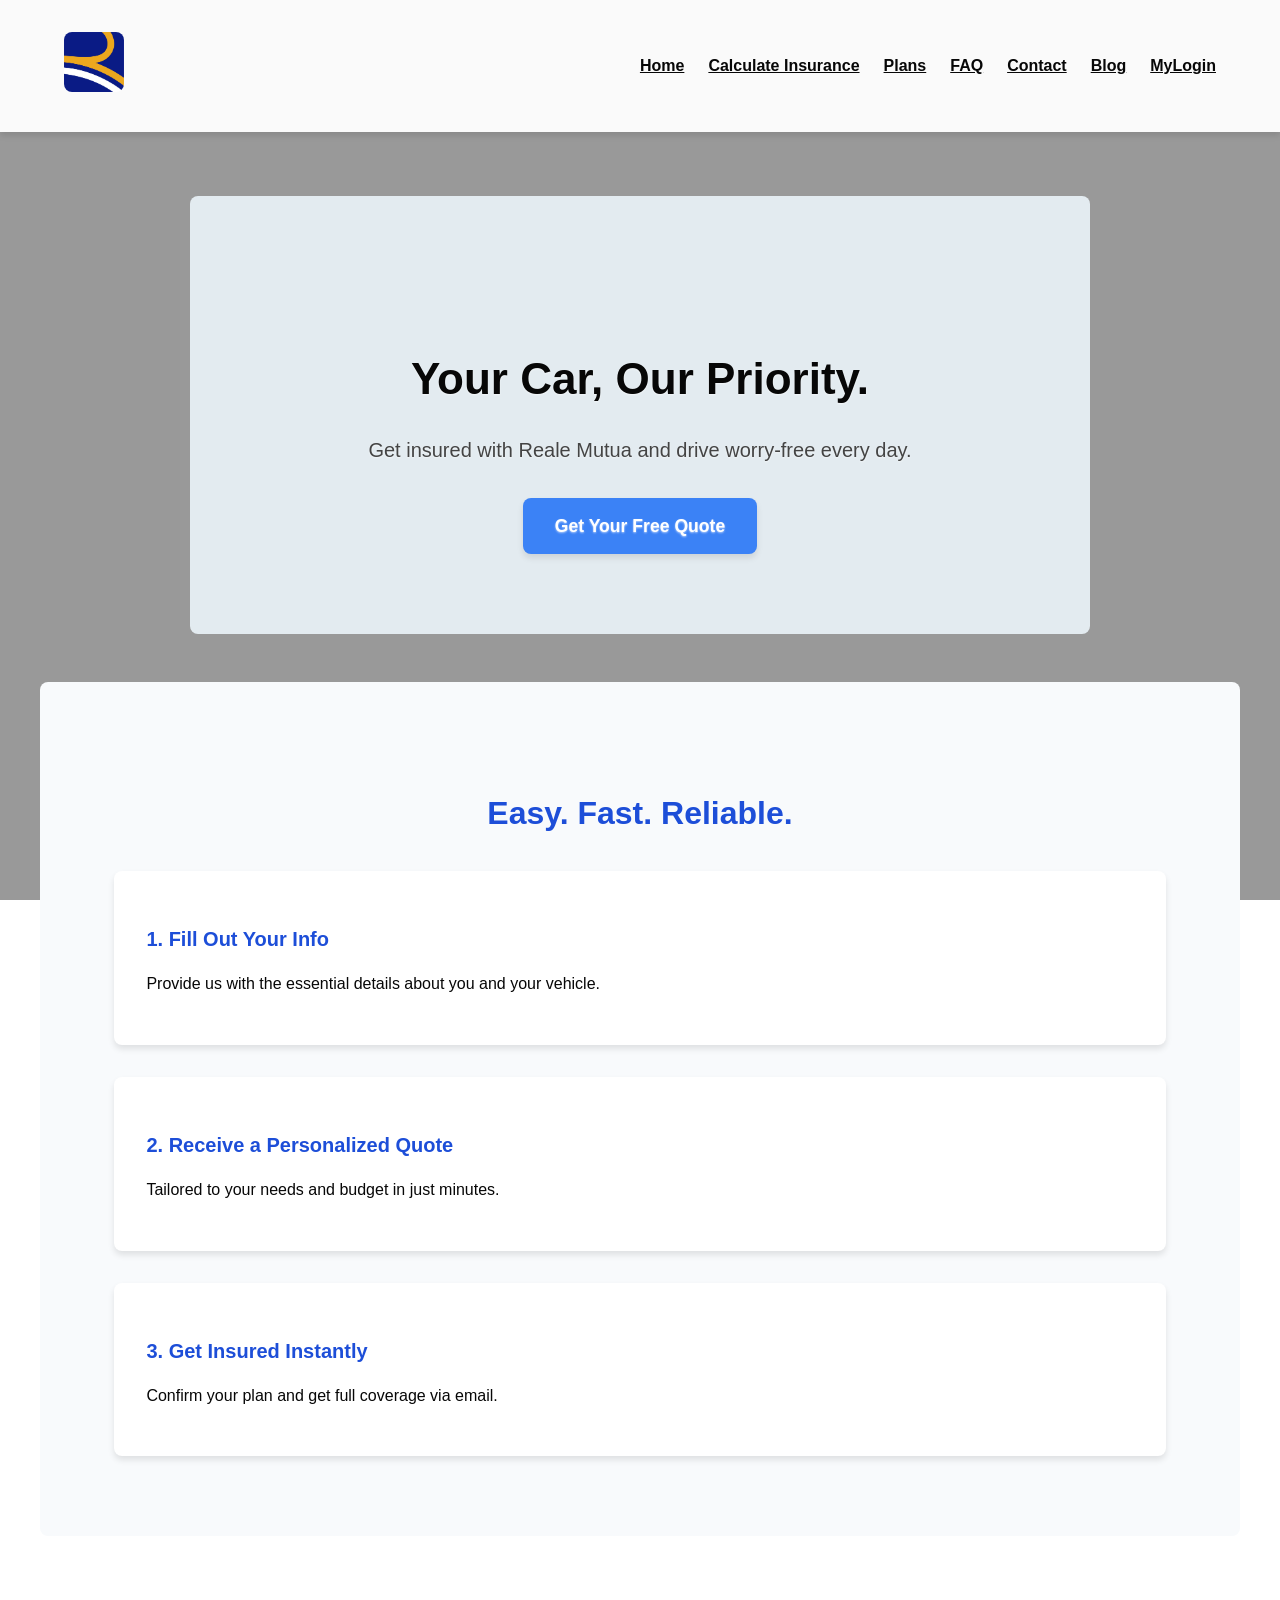
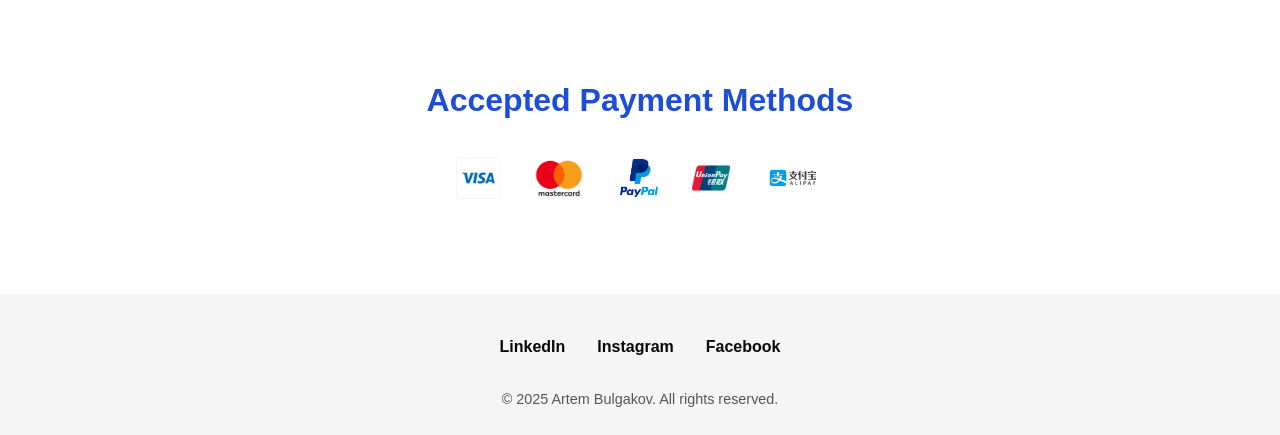
<file: index.html>
<!DOCTYPE html>
<html lang="en">
  <head>
    <meta charset="UTF-8" />
    <meta name="viewport" content="width=device-width, initial-scale=1.0" />
    <meta http-equiv="X-UA-Compatible" content="ie=edge" />
    <title>Reale Mutua - Your Automobile is Safe</title>

    <!-- Normalize CSS -->
    <link
      href="https://cdn.jsdelivr.net/npm/modern-normalize@3.0.1/modern-normalize.min.css"
      rel="stylesheet"
    />
    <link rel="stylesheet" href="assets/css/style.css" />
    <link rel="icon" type="image/jpeg" href="assets/img/logo.jpg" />
  </head>

  <body>
    <video autoplay muted loop playsinline id="bg-video">
      <source src="assets/video/background_home.mp4" type="video/mp4" />
      Your browser does not support the video tag.
    </video>
    <div class="video-overlay"></div>

    <!-- Header -->
    <header class="site-header">
      <div class="container header-container">
        <a href="index.html" class="logo" title="Go to homepage">
          <img src="assets/img/logo.jpg" alt="Reale Mutua Logo" width="60" />
        </a>

        <!-- Hamburger button -->
        <button
          class="hamburger"
          aria-label="Toggle menu"
          aria-expanded="false"
          aria-controls="primary-navigation"
        >
          <span class="hamburger-bar"></span>
          <span class="hamburger-bar"></span>
          <span class="hamburger-bar"></span>
        </button>

        <nav
          role="navigation"
          aria-label="Main navigation"
          id="primary-navigation"
        >
          <ul class="nav-links">
            <li><a href="index.html">Home</a></li>
            <li><a href="pages/calcola.html">Calculate Insurance</a></li>
            <li><a href="pages/pricing.html">Plans</a></li>
            <li><a href="pages/faq.html">FAQ</a></li>
            <li><a href="pages/contact.html">Contact</a></li>
            <li><a href="pages/blog.html">Blog</a></li>

            <li class="dropdown">
              <a href="javascript:void(0)">MyLogin</a>
              <ul class="dropdown-menu">
                <li><a href="pages/login.html">Login</a></li>
                <li><a href="pages/registration.html">Registration</a></li>
              </ul>
            </li>
          </ul>
        </nav>
      </div>
    </header>

    <!-- Main -->
    <main>
      <!-- Hero Section -->
      <section class="hero">
        <div class="container">
          <h1>Your Car, Our Priority.</h1>
          <p>Get insured with Reale Mutua and drive worry-free every day.</p>
          <a class="cta-button" href="pages/calcola.html"
            >Get Your Free Quote</a
          >
        </div>
      </section>

      <!-- Steps Section -->
      <section class="steps">
        <div class="container">
          <h2>Easy. Fast. Reliable.</h2>
          <div class="steps-list">
            <div class="step">
              <h3>1. Fill Out Your Info</h3>
              <p>
                Provide us with the essential details about you and your
                vehicle.
              </p>
            </div>
            <div class="step">
              <h3>2. Receive a Personalized Quote</h3>
              <p>Tailored to your needs and budget in just minutes.</p>
            </div>
            <div class="step">
              <h3>3. Get Insured Instantly</h3>
              <p>Confirm your plan and get full coverage via email.</p>
            </div>
          </div>
        </div>
      </section>

      <!-- Payment Methods -->
      <section class="payment-methods">
        <div class="container">
          <h2>Accepted Payment Methods</h2>
          <div class="payment-icons">
            <img src="assets/img/visa.png" alt="Visa" />
            <img src="assets/img/mastercard.png" alt="Mastercard" />
            <img src="assets/img/paypal.png" alt="PayPal" />
            <img src="assets/img/unionpay.png" alt="UnionPay" />
            <img src="assets/img/alipay.png" alt="AliPay" />
          </div>
        </div>
      </section>
    </main>

    <!-- Footer -->
    <footer>
      <div class="container footer-top">
        <div class="social">
          <a
            href="https://www.linkedin.com/company/reale-mutua-assicurazioni/posts/?feedView=all"
            target="_blank"
            rel="noopener noreferrer"
            >LinkedIn</a
          >
          <a
            href="https://www.instagram.com/realemutuaofficial/"
            target="_blank"
            rel="noopener noreferrer"
            >Instagram</a
          >
          <a
            href="https://www.facebook.com/realemutuaofficial/?locale=it_IT"
            target="_blank"
            rel="noopener noreferrer"
            >Facebook</a
          >
        </div>
      </div>
      <div class="footer-bottom">
        <p>&copy; 2025 Artem Bulgakov. All rights reserved.</p>
      </div>
    </footer>
    <script>
  const hamburger = document.querySelector('.hamburger');
  const nav = document.querySelector('nav[role="navigation"]');

  hamburger.addEventListener('click', () => {
    const expanded = hamburger.getAttribute('aria-expanded') === 'true' || false;
    hamburger.setAttribute('aria-expanded', !expanded);
    nav.classList.toggle('open');
  });
</script>

  </body>
</html>
</file>
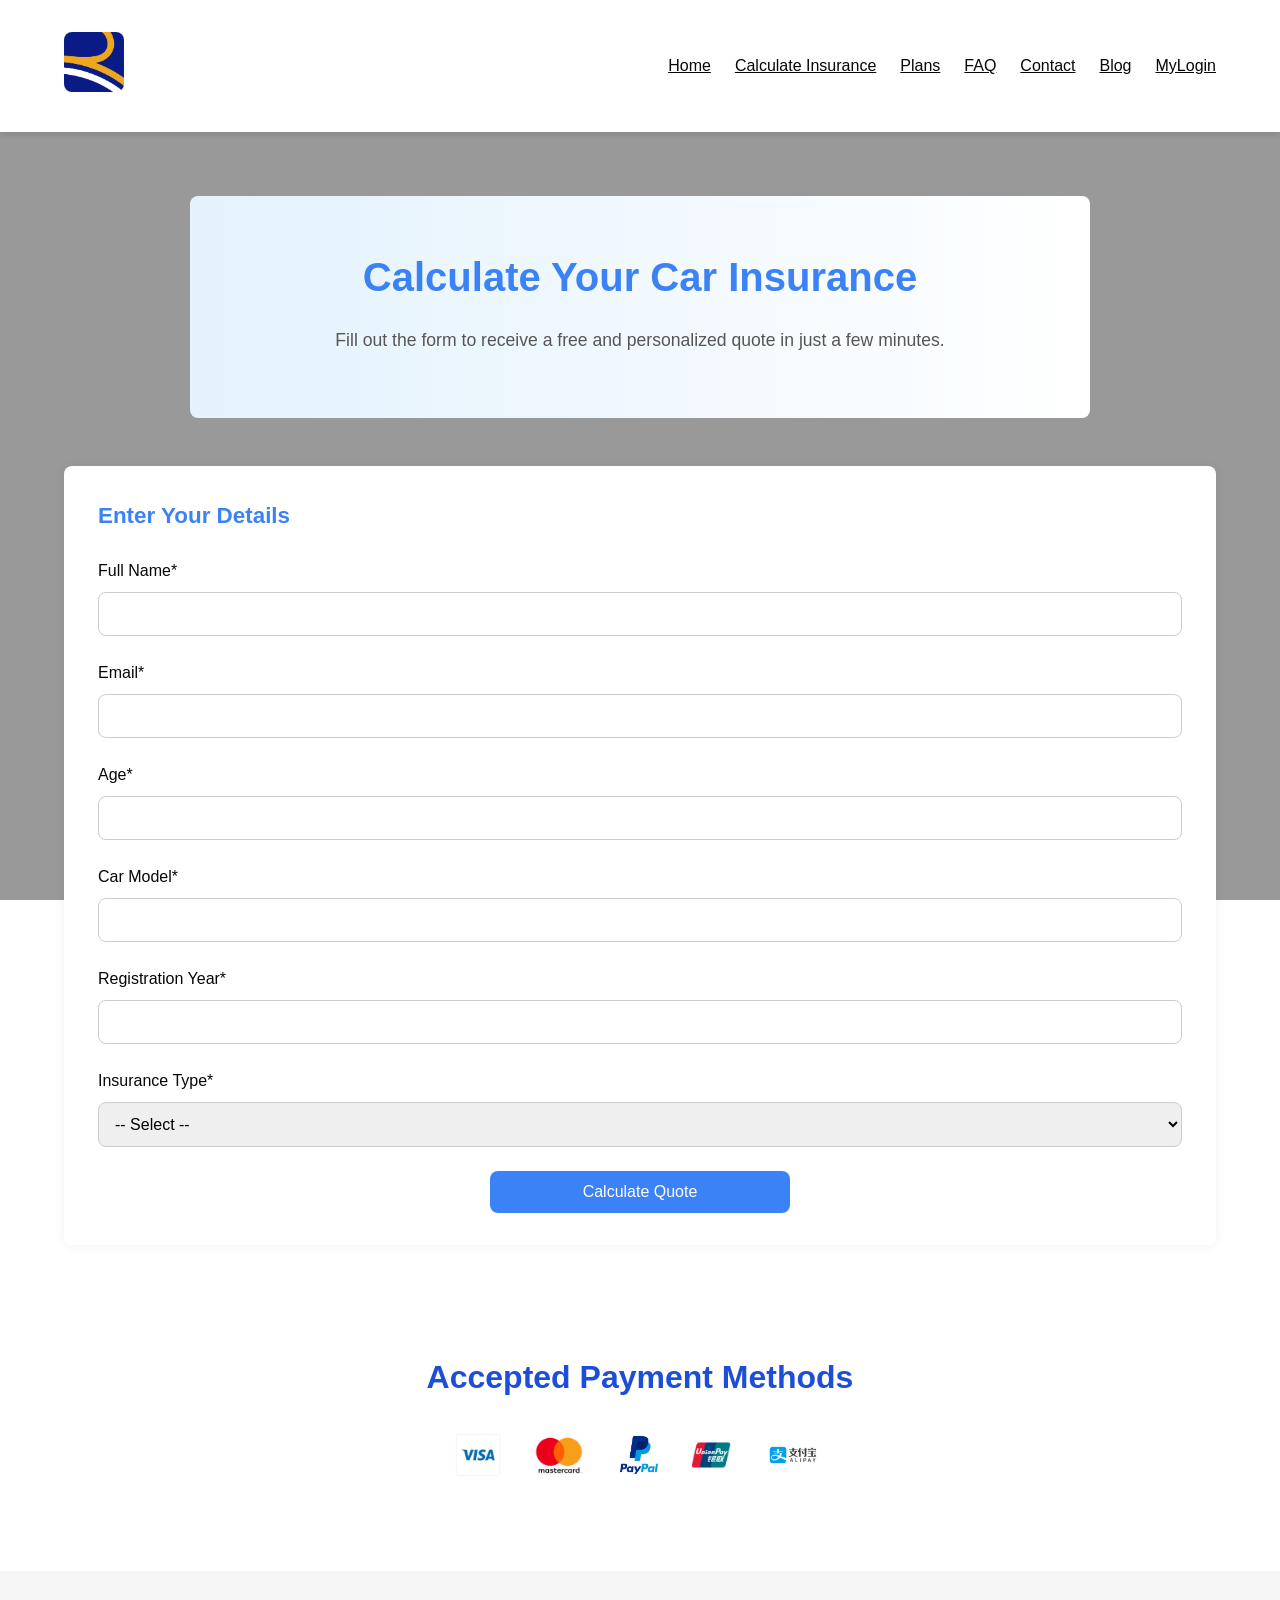
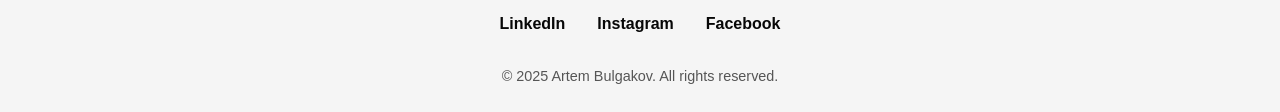
<file: pages/calcola.html>
<!DOCTYPE html>
<html lang="en">
  <head>
    <meta charset="UTF-8" />
    <meta name="viewport" content="width=device-width, initial-scale=1.0" />
    <title>Calculate Insurance - Reale Mutua</title>

    <link
      href="https://cdn.jsdelivr.net/npm/modern-normalize@3.0.1/modern-normalize.min.css"
      rel="stylesheet"
    />
    <link rel="stylesheet" href="../assets/css/style.css" />
    <link rel="stylesheet" href="../assets/css/calcola.css" />
    <link rel="icon" href="../assets/img/logo.jpg" />
  </head>

  <body>
    <video autoplay muted loop playsinline id="bg-video">
      <source src="../assets/video/background_home.mp4" type="video/mp4" />
      Your browser does not support the video tag.
    </video>
    <div class="video-overlay"></div>

<header class="site-header">
  <div class="container header-container">
    <a href="../index.html" class="logo" title="Go to homepage">
      <img src="../assets/img/logo.jpg" alt="Reale Mutua Logo" width="60" />
    </a>

    <!-- Hamburger button -->
    <button class="nav-toggle" aria-label="Toggle navigation menu" aria-expanded="false">
      <span class="hamburger"></span>
    </button>

    <nav>
      <ul class="nav-links">
        <li><a href="../index.html">Home</a></li>
        <li><a href="../pages/calcola.html">Calculate Insurance</a></li>
        <li><a href="../pages/pricing.html">Plans</a></li>
        <li><a href="../pages/faq.html">FAQ</a></li>
        <li><a href="../pages/contact.html">Contact</a></li>
        <li><a href="../pages/blog.html">Blog</a></li>
        <li class="dropdown">
          <a href="javascript:void(0)">MyLogin</a>
          <ul class="dropdown-menu">
            <li><a href="../pages/login.html">Login</a></li>
            <li><a href="../pages/registration.html">Registration</a></li>
          </ul>
        </li>
      </ul>
    </nav>
  </div>
</header>

    <main>
      <section class="hero container">
        <h1>Calculate Your Car Insurance</h1>
        <p>
          Fill out the form to receive a free and personalized quote in just a
          few minutes.
        </p>
      </section>

      <section class="contact-form container">
        <form action="submit-insurance-form" method="POST">
          <fieldset>
            <legend>Enter Your Details</legend>

            <label for="nome">Full Name*</label>
            <input
              type="text"
              id="nome"
              name="nome"
              required
              aria-label="Full Name"
            />

            <label for="email">Email*</label>
            <input
              type="email"
              id="email"
              name="email"
              required
              aria-label="Email"
            />

            <label for="age">Age*</label>
            <input
              type="number"
              id="age"
              name="age"
              min="18"
              required
              aria-label="Age"
            />

            <label for="car-model">Car Model*</label>
            <input
              type="text"
              id="car-model"
              name="car-model"
              required
              aria-label="Car Model"
            />

            <label for="car-year">Registration Year*</label>
            <input
              type="number"
              id="car-year"
              name="car-year"
              min="1990"
              max="2025"
              required
              aria-label="Registration Year"
            />

            <label for="insurance-type">Insurance Type*</label>
            <select
              id="insurance-type"
              name="insurance-type"
              required
              aria-label="Insurance Type"
            >
              <option value="">-- Select --</option>
              <option value="basic">Basic Coverage</option>
              <option value="comprehensive">Comprehensive</option>
              <option value="premium">Premium Protection</option>
            </select>

            <button type="submit">Calculate Quote</button>
          </fieldset>
        </form>
      </section>

      <section class="payment-methods">
        <div class="container">
          <h2>Accepted Payment Methods</h2>
          <div class="payment-icons">
            <img src="../assets/img/visa.png" alt="Visa logo" />
            <img src="../assets/img/mastercard.png" alt="Mastercard logo" />
            <img src="../assets/img/paypal.png" alt="PayPal logo" />
            <img src="../assets/img/unionpay.png" alt="UnionPay logo" />
            <img src="../assets/img/alipay.png" alt="AliPay logo" />
          </div>
        </div>
      </section>
    </main>

    <footer>
      <div class="container footer-top">
        <div class="social">
          <a
            href="https://www.linkedin.com/company/reale-mutua-assicurazioni/posts/?feedView=all"
            target="_blank"
            rel="noopener noreferrer"
            >LinkedIn</a
          >
          <a
            href="https://www.instagram.com/realemutuaofficial/"
            target="_blank"
            rel="noopener noreferrer"
            >Instagram</a
          >
          <a
            href="https://www.facebook.com/realemutuaofficial/?locale=it_IT"
            target="_blank"
            rel="noopener noreferrer"
            >Facebook</a
          >
        </div>
      </div>
      <div class="footer-bottom">
        <p>&copy; 2025 Artem Bulgakov. All rights reserved.</p>
      </div>
    </footer>

    <script src="../assets/js/calcola.js"></script>
  </body>
</html>
</file>
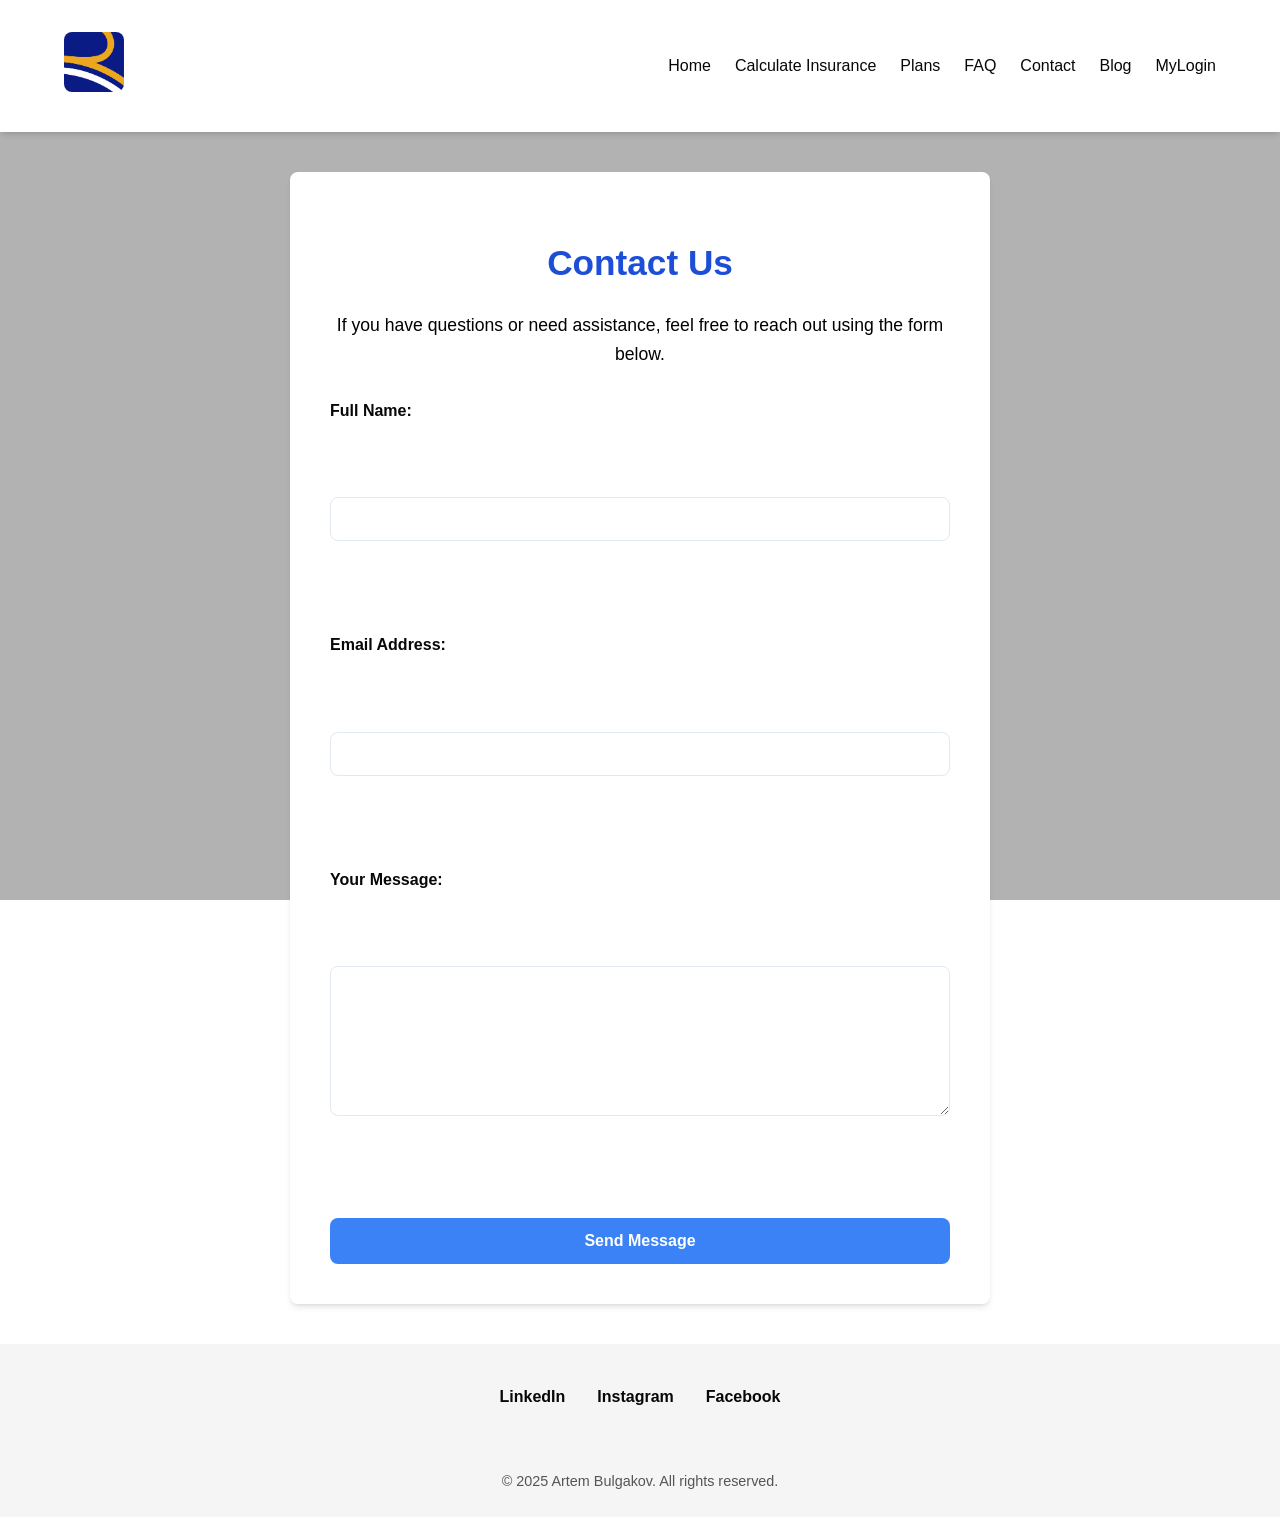
<file: pages/contact.html>
<!DOCTYPE html>
<html lang="en">
  <head>
    <meta charset="UTF-8" />
    <meta name="viewport" content="width=device-width, initial-scale=1.0" />
    <meta http-equiv="X-UA-Compatible" content="ie=edge" />
    <title>Reale Mutua - Your Automobile is Safe</title>

    <link
      href="https://cdn.jsdelivr.net/npm/modern-normalize@3.0.1/modern-normalize.min.css"
      rel="stylesheet"
    />
    <link rel="stylesheet" href="../assets/css/style.css" />
    <link rel="stylesheet" href="../assets/css/contact.css" />
    <link rel="icon" href="../assets/img/logo.jpg" />
  </head>

  <body>
    <video autoplay muted loop playsinline id="bg-video">
      <source src="../assets/video/background_home.mp4" type="video/mp4" />
      Your browser does not support the video tag.
    </video>
    <div class="video-overlay"></div>

<!-- Header -->
<header class="site-header">
  <div class="container header-container">
    <a href="../index.html" class="logo" title="Go to homepage">
      <img src="../assets/img/logo.jpg" alt="Reale Mutua Logo" width="60" />
    </a>

    <!-- Hamburger button -->
    <button class="nav-toggle" aria-label="Toggle navigation">
      <span class="hamburger"></span>
    </button>

    <nav>
      <ul class="nav-links">
        <li><a href="../index.html">Home</a></li>
        <li><a href="../pages/calcola.html">Calculate Insurance</a></li>
        <li><a href="../pages/pricing.html">Plans</a></li>
        <li><a href="../pages/faq.html">FAQ</a></li>
        <li><a href="../pages/contact.html">Contact</a></li>
        <li><a href="../pages/blog.html">Blog</a></li>
        <li class="dropdown">
          <a href="javascript:void(0)">MyLogin</a>
          <ul class="dropdown-menu">
            <li><a href="../pages/login.html">Login</a></li>
            <li><a href="../pages/registration.html">Registration</a></li>
          </ul>
        </li>
      </ul>
    </nav>
  </div>
</header>


    <main>
      <h1>Contact Us</h1>
      <p>
        If you have questions or need assistance, feel free to reach out using
        the form below.
      </p>

      <form action="#" method="post">
        <label for="name">Full Name:</label><br />
        <input type="text" id="name" name="name" required /><br /><br />

        <label for="email">Email Address:</label><br />
        <input type="email" id="email" name="email" required /><br /><br />

        <label for="message">Your Message:</label><br />
        <textarea id="message" name="message" rows="5" required></textarea
        ><br /><br />

        <button type="submit">Send Message</button>
      </form>
    </main>

    <footer>
      <div class="container footer-top">
        <div class="social">
          <a
            href="https://www.linkedin.com/company/reale-mutua-assicurazioni/posts/?feedView=all"
            target="_blank"
            rel="noopener noreferrer"
            >LinkedIn</a
          >
          <a
            href="https://www.instagram.com/realemutuaofficial/"
            target="_blank"
            rel="noopener noreferrer"
            >Instagram</a
          >
          <a
            href="https://www.facebook.com/realemutuaofficial/?locale=it_IT"
            target="_blank"
            rel="noopener noreferrer"
            >Facebook</a
          >
        </div>
      </div>
      <div class="footer-bottom">
        <p>&copy; 2025 Artem Bulgakov. All rights reserved.</p>
      </div>
    </footer>

    <script src="../assets/js/contact.js"></script>
  </body>
</html>
</file>
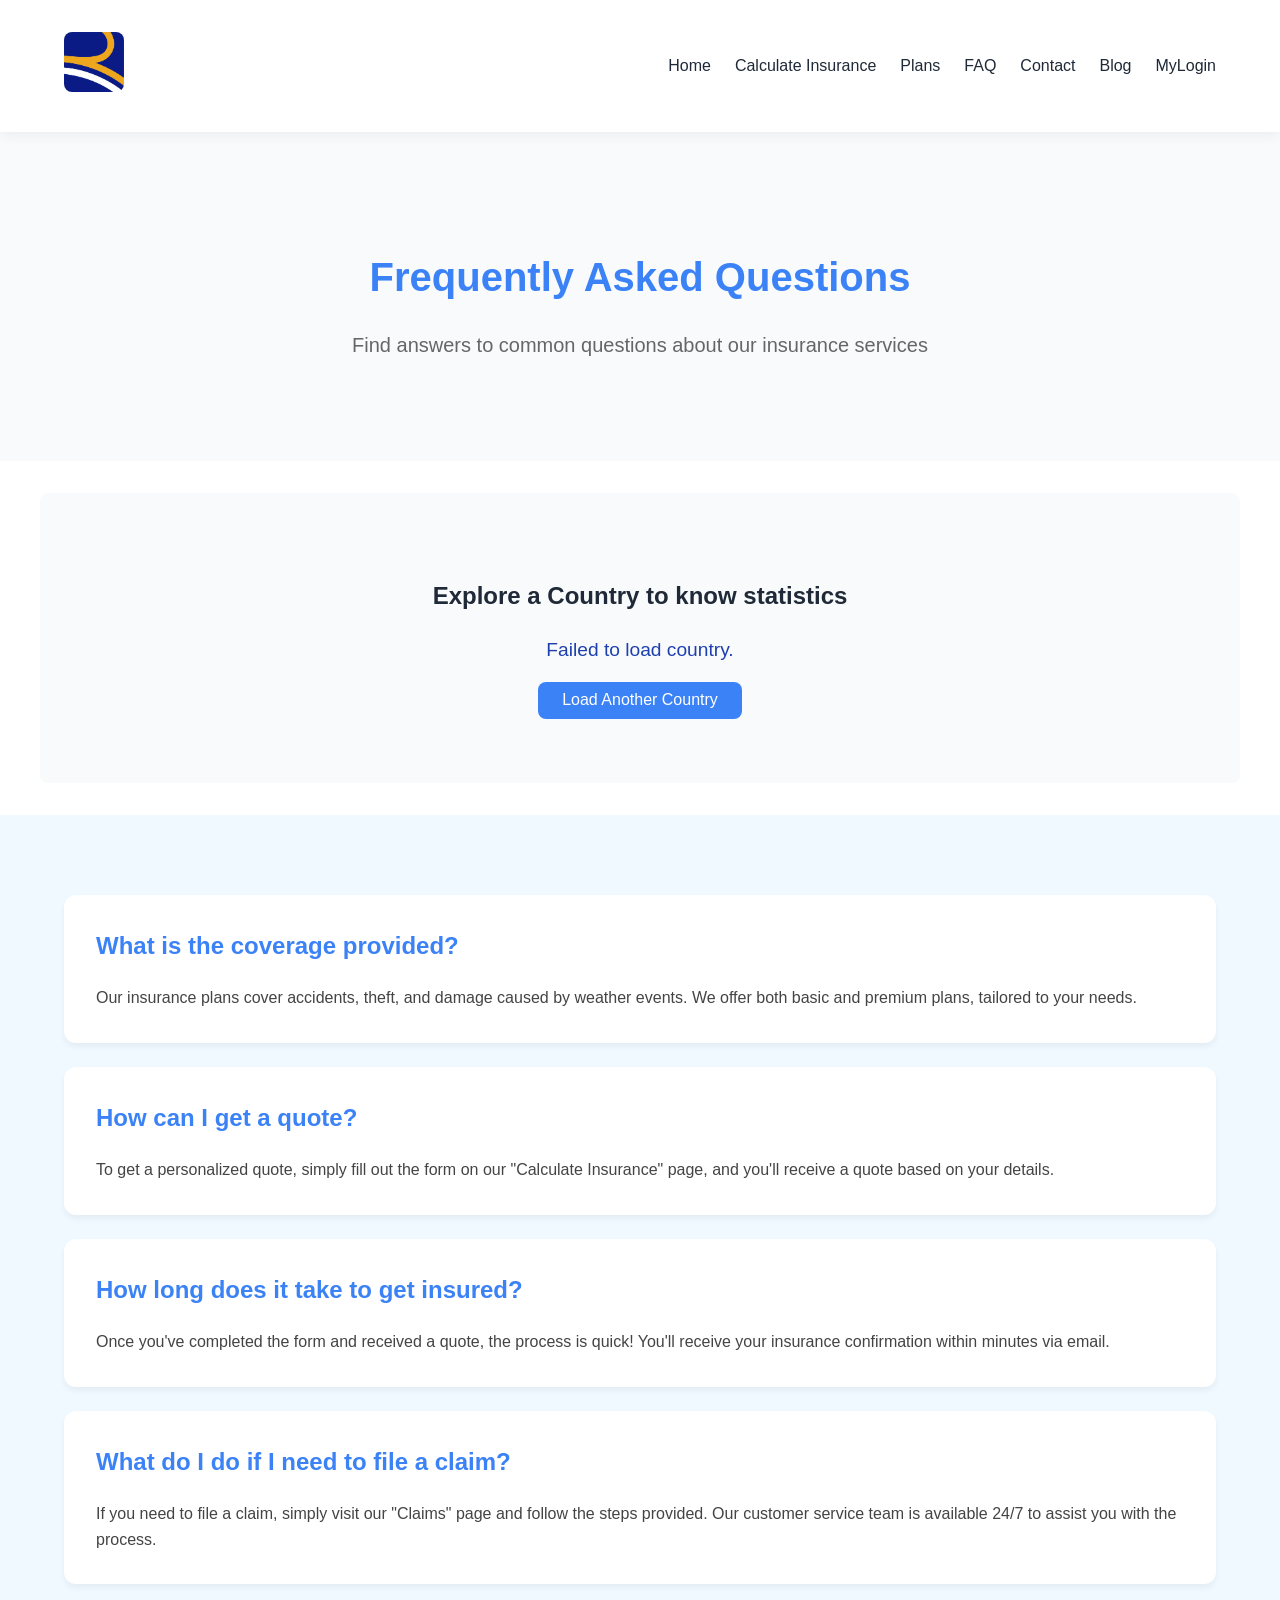
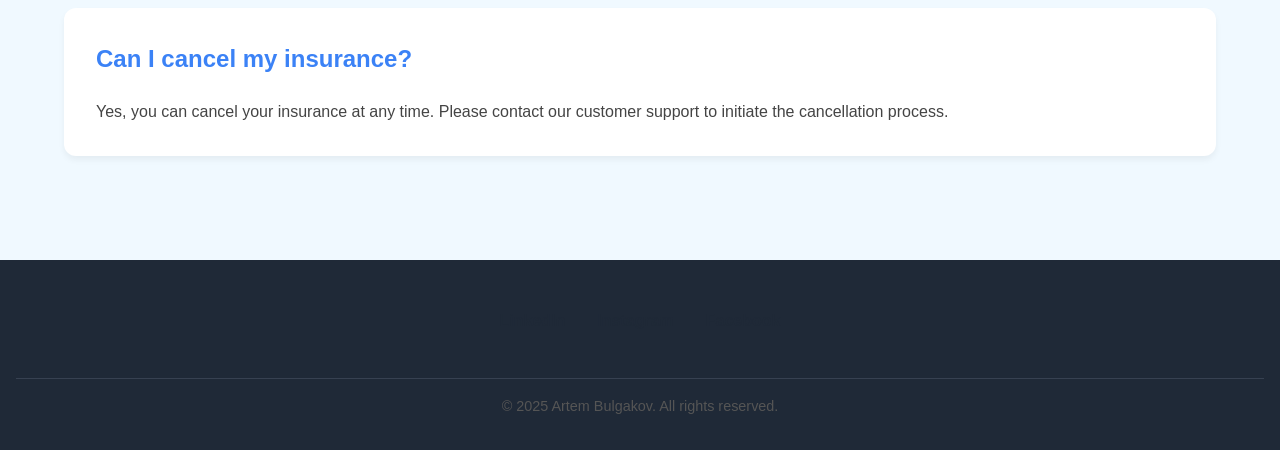
<file: pages/faq.html>
<!DOCTYPE html>
<html lang="en">
  <head>
    <meta charset="UTF-8" />
    <meta name="viewport" content="width=device-width, initial-scale=1.0" />
    <title>FAQ - Reale Mutua Insurance</title>

    <!-- CSS Files -->
    <link
      href="https://cdn.jsdelivr.net/npm/modern-normalize@3.0.1/modern-normalize.min.css"
      rel="stylesheet"
    />
    <!-- Use a single CSS file for consistency -->
    <link rel="stylesheet" href="../assets/css/style.css" />
    <link rel="stylesheet" href="../assets/css/faq.css" />
    <link rel="icon" href="../assets/img/logo.jpg" />
  </head>
  <body>
    <!-- Header -->
<header class="site-header">
  <div class="container header-container">
    <a href="../index.html" class="logo" title="Go to homepage">
      <img src="../assets/img/logo.jpg" alt="Reale Mutua Logo" width="60" />
    </a>

    <!-- Hamburger button for mobile -->
    <button class="nav-toggle" aria-label="Toggle menu" aria-expanded="false">
      <span class="hamburger"></span>
    </button>

    <nav id="primary-navigation">
      <ul class="nav-links">
        <li><a href="../index.html">Home</a></li>
        <li><a href="../pages/calcola.html">Calculate Insurance</a></li>
        <li><a href="../pages/pricing.html">Plans</a></li>
        <li><a href="../pages/faq.html">FAQ</a></li>
        <li><a href="../pages/contact.html">Contact</a></li>
        <li><a href="../pages/blog.html">Blog</a></li>
        <li class="dropdown">
          <a href="javascript:void(0)" class="dropdown-toggle">MyLogin</a>
          <ul class="dropdown-menu">
            <li><a href="../pages/login.html">Login</a></li>
            <li><a href="../pages/registration.html">Registration</a></li>
          </ul>
        </li>
      </ul>
    </nav>
  </div>
</header>



    <!-- Main Content -->
    <main>
      <!-- Hero Section -->
      <section class="page-hero">
        <div class="container">
          <h1>Frequently Asked Questions</h1>
          <p class="subtitle">
            Find answers to common questions about our insurance services
          </p>
        </div>
      </section>

      <!-- Public API fetch()-->
      <section class="dynamic-data">
        <div class="container">
          <h2>Explore a Country to know statistics</h2>
          <p id="country-name">Loading a random country...</p>
          <button id="load-country">Load Another Country</button>
        </div>
      </section>

      <!-- FAQ Section -->
      <section class="faq-section">
        <div class="container">
          <!-- Each FAQ item is in its own article for better structure -->
          <article class="faq-item">
            <h2>What is the coverage provided?</h2>
            <p>
              Our insurance plans cover accidents, theft, and damage caused by
              weather events. We offer both basic and premium plans, tailored to
              your needs.
            </p>
          </article>

          <article class="faq-item">
            <h2>How can I get a quote?</h2>
            <p>
              To get a personalized quote, simply fill out the form on our
              "Calculate Insurance" page, and you'll receive a quote based on
              your details.
            </p>
          </article>

          <article class="faq-item">
            <h2>How long does it take to get insured?</h2>
            <p>
              Once you've completed the form and received a quote, the process
              is quick! You'll receive your insurance confirmation within
              minutes via email.
            </p>
          </article>

          <article class="faq-item">
            <h2>What do I do if I need to file a claim?</h2>
            <p>
              If you need to file a claim, simply visit our "Claims" page and
              follow the steps provided. Our customer service team is available
              24/7 to assist you with the process.
            </p>
          </article>

          <article class="faq-item">
            <h2>Can I cancel my insurance?</h2>
            <p>
              Yes, you can cancel your insurance at any time. Please contact our
              customer support to initiate the cancellation process.
            </p>
          </article>
        </div>
      </section>
    </main>

    <!-- Footer -->
    <footer>
      <div class="container footer-top">
        <div class="social">
          <a
            href="https://www.linkedin.com/company/reale-mutua-assicurazioni/posts/?feedView=all"
            target="_blank"
            rel="noopener noreferrer"
            >LinkedIn</a
          >
          <a
            href="https://www.instagram.com/realemutuaofficial/"
            target="_blank"
            rel="noopener noreferrer"
            >Instagram</a
          >
          <a
            href="https://www.facebook.com/realemutuaofficial/?locale=it_IT"
            target="_blank"
            rel="noopener noreferrer"
            >Facebook</a
          >
        </div>
      </div>
      <div class="footer-bottom">
        <p>&copy; 2025 Artem Bulgakov. All rights reserved.</p>
      </div>
    </footer>
    <script src="../assets/js/faq.js"></script>
  </body>
</html>
</file>
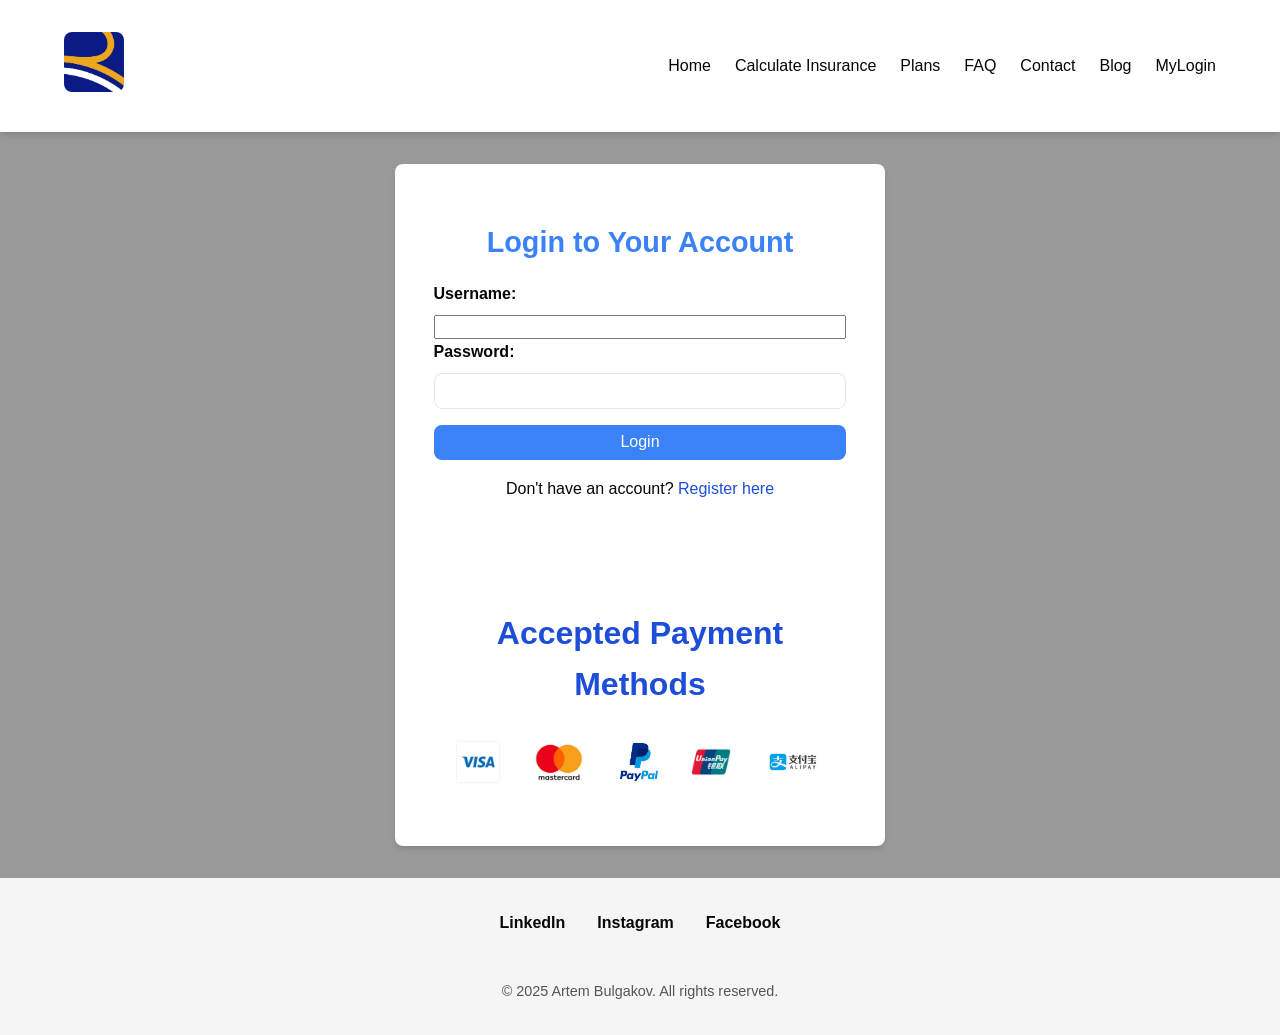
<file: pages/login.html>
<!DOCTYPE html>
<html lang="en">
  <head>
    <meta charset="UTF-8" />
    <meta http-equiv="X-UA-Compatible" content="IE=edge" />
    <meta name="viewport" content="width=device-width, initial-scale=1.0" />
    <title>Login - Reale Mutua</title>
    <link
      href="https://cdn.jsdelivr.net/npm/modern-normalize@3.0.1/modern-normalize.min.css"
      rel="stylesheet"
    />
    <link rel="stylesheet" href="../assets/css/style.css" />
    <link rel="stylesheet" href="../assets/css/login.css" />
    <link rel="icon" href="../assets/img/logo.jpg" />
  </head>

  <body>
    <video autoplay muted loop playsinline id="bg-video">
      <source src="../assets/video/background_home.mp4" type="video/mp4" />
      Your browser does not support the video tag.
    </video>
    <div class="video-overlay"></div>

    <!-- Header -->
    <header class="site-header">
      <div class="container header-container">
        <a href="../index.html" class="logo" title="Go to homepage">
          <img src="../assets/img/logo.jpg" alt="Reale Mutua Logo" width="60" />
        </a>
        <nav>
          <ul class="nav-links">
            <li><a href="../index.html">Home</a></li>
            <li><a href="../pages/calcola.html">Calculate Insurance</a></li>
            <li><a href="../pages/pricing.html">Plans</a></li>
            <li><a href="../pages/faq.html">FAQ</a></li>
            <li><a href="../pages/contact.html">Contact</a></li>
            <li><a href="../pages/blog.html">Blog</a></li>
            <li class="dropdown">
              <a href="javascript:void(0)">MyLogin</a>
              <ul class="dropdown-menu">
                <li><a href="../pages/login.html">Login</a></li>
                <li><a href="../pages/registration.html">Registration</a></li>
              </ul>
            </li>
          </ul>
        </nav>
      </div>
    </header>

    <!-- Main Content -->
    <main>
      <section class="login-section container">
        <h1>Login to Your Account</h1>
        <form id="loginForm" action="#" method="post" autocomplete="on">
          <label for="username">Username:</label>
          <input
            type="text"
            id="username"
            name="username"
            autocomplete="username"
            required
          />

          <label for="password">Password:</label>
          <input
            type="password"
            id="password"
            name="password"
            autocomplete="current-password"
            required
          />

          <button type="submit" class="btn">Login</button>
        </form>

        <p>
          Don't have an account?
          <a href="registration.html">Register here</a>
        </p>

        <p
          id="loginMessage"
          style="
            color: green;
            font-weight: bold;
            display: none;
            margin-top: 1rem;
          "
        >
          Welcome to your account!
        </p>
      </section>

      <section class="payment-methods container">
        <h2>Accepted Payment Methods</h2>
        <div class="payment-icons">
          <img src="../assets/img/visa.png" alt="Visa" />
          <img src="../assets/img/mastercard.png" alt="Mastercard" />
          <img src="../assets/img/paypal.png" alt="PayPal" />
          <img src="../assets/img/unionpay.png" alt="UnionPay" />
          <img src="../assets/img/alipay.png" alt="AliPay" />
        </div>
      </section>
    </main>

    <!-- Footer -->
    <footer>
      <div class="container footer-top">
        <div class="social">
          <a
            href="https://www.linkedin.com/company/reale-mutua-assicurazioni/posts/?feedView=all"
            target="_blank"
            rel="noopener noreferrer"
            >LinkedIn</a
          >
          <a
            href="https://www.instagram.com/realemutuaofficial/"
            target="_blank"
            rel="noopener noreferrer"
            >Instagram</a
          >
          <a
            href="https://www.facebook.com/realemutuaofficial/?locale=it_IT"
            target="_blank"
            rel="noopener noreferrer"
            >Facebook</a
          >
        </div>
      </div>
      <div class="footer-bottom container">
        <p>&copy; 2025 Artem Bulgakov. All rights reserved.</p>
      </div>
    </footer>

    <script src="../assets/js/login.js"></script>
  </body>
</html>
</file>
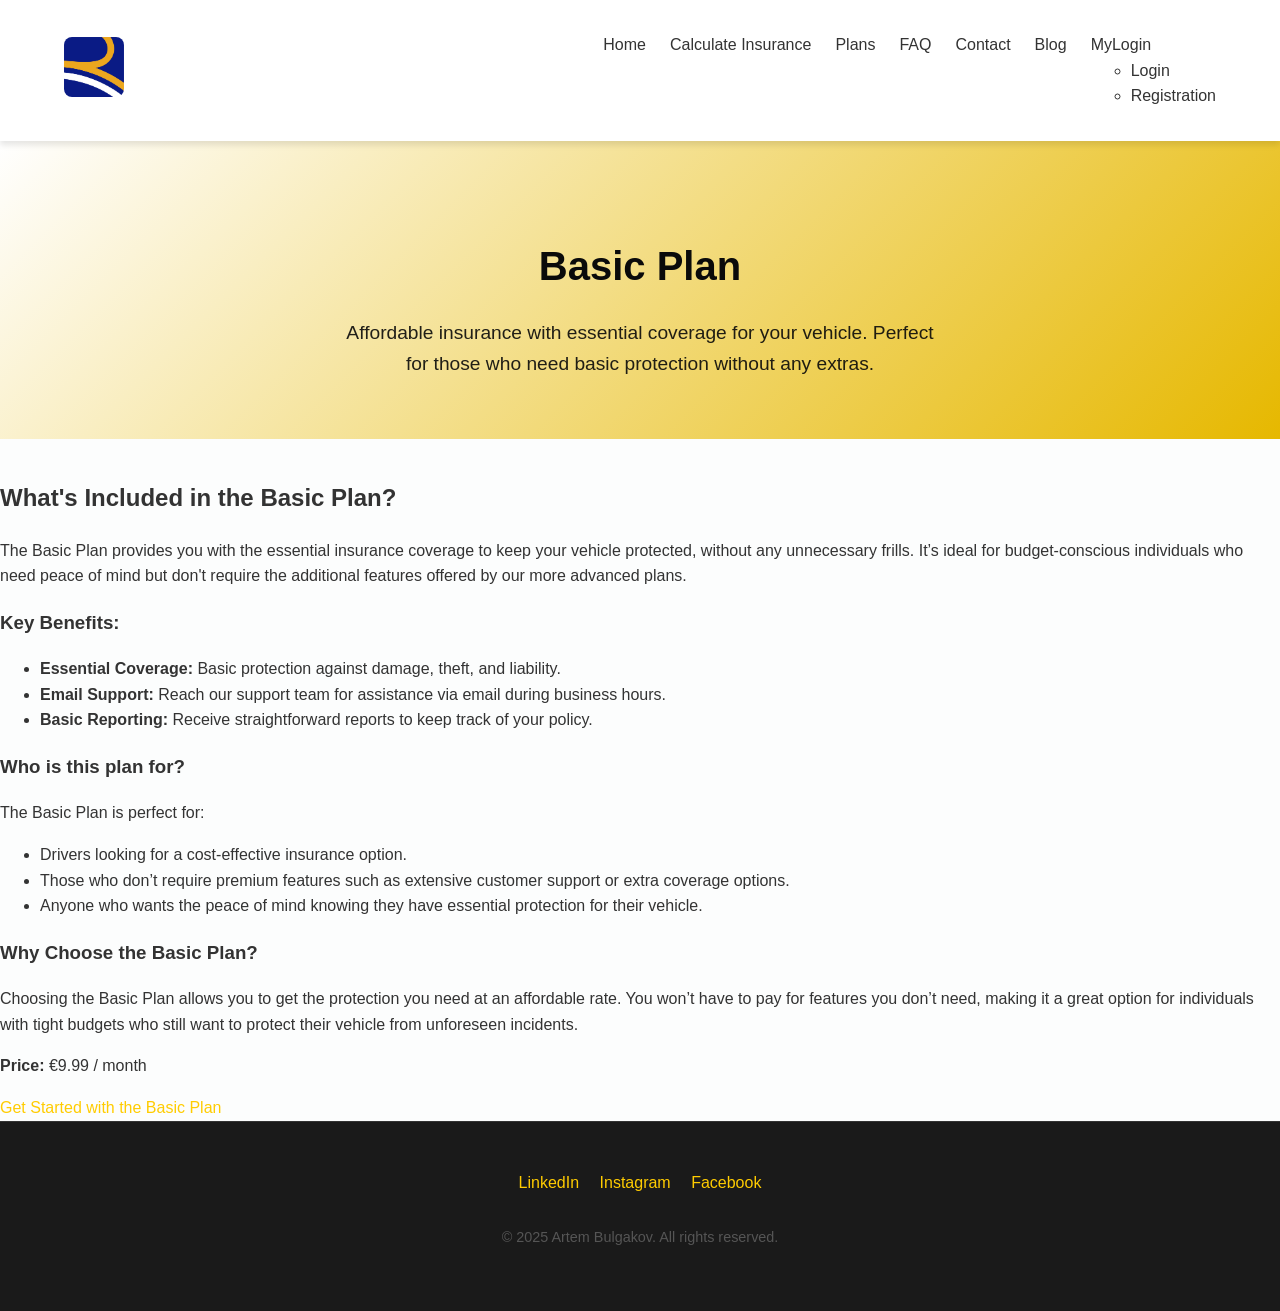
<file: pages/plan-basic.html>
<!DOCTYPE html>
<html lang="en">
<head>
  <meta charset="UTF-8" />
  <meta name="viewport" content="width=device-width, initial-scale=1.0"/>
  <title>Basic Plan - Reale Mutua</title>
  <link rel="stylesheet" href="../assets/css/pricing.css" />
</head>
<body>

<!-- Header -->
    <header class="site-header">
      <div class="container header-container">
        <a href="../index.html" class="logo" title="Go to homepage">
          <img src="../assets/img/logo.jpg" alt="Reale Mutua Logo" width="60" />
        </a>
        <nav>
          <ul class="nav-links">
            <li><a href="../index.html">Home</a></li>
            <li><a href="../pages/calcola.html">Calculate Insurance</a></li>
            <li><a href="../pages/pricing.html">Plans</a></li>
            <li><a href="../pages/faq.html">FAQ</a></li>
            <li><a href="../pages/contact.html">Contact</a></li>
            <li><a href="../pages/blog.html">Blog</a></li>
            <li class="dropdown">
              <a href="javascript:void(0)">MyLogin</a>
              <ul class="dropdown-menu">
                <li><a href="../pages/login.html">Login</a></li>
                <li><a href="../pages/registration.html">Registration</a></li>
              </ul>
            </li>
          </ul>
        </nav>
      </div>
    </header>
  <section class="hero">
    <h1>Basic Plan</h1>
    <p>Affordable insurance with essential coverage for your vehicle. Perfect for those who need basic protection without any extras.</p>
  </section>

  <section class="plan-details">
    <h2>What's Included in the Basic Plan?</h2>
    <p>The Basic Plan provides you with the essential insurance coverage to keep your vehicle protected, without any unnecessary frills. It’s ideal for budget-conscious individuals who need peace of mind but don't require the additional features offered by our more advanced plans.</p>
    
    <h3>Key Benefits:</h3>
    <ul>
      <li><strong>Essential Coverage:</strong> Basic protection against damage, theft, and liability.</li>
      <li><strong>Email Support:</strong> Reach our support team for assistance via email during business hours.</li>
      <li><strong>Basic Reporting:</strong> Receive straightforward reports to keep track of your policy.</li>
    </ul>
    
    <h3>Who is this plan for?</h3>
    <p>The Basic Plan is perfect for:</p>
    <ul>
      <li>Drivers looking for a cost-effective insurance option.</li>
      <li>Those who don’t require premium features such as extensive customer support or extra coverage options.</li>
      <li>Anyone who wants the peace of mind knowing they have essential protection for their vehicle.</li>
    </ul>
    
    <h3>Why Choose the Basic Plan?</h3>
    <p>Choosing the Basic Plan allows you to get the protection you need at an affordable rate. You won’t have to pay for features you don’t need, making it a great option for individuals with tight budgets who still want to protect their vehicle from unforeseen incidents.</p>
    
    <p><strong>Price:</strong> €9.99 / month</p>
    
    <a href="../calcola.html" class="btn">Get Started with the Basic Plan</a>
  </section>

  <!-- Footer -->
  <footer>
    <div class="container footer-top">
     
      <div class="social">
        <a href="https://www.linkedin.com/company/reale-mutua-assicurazioni/posts/?feedView=all" target="_blank" rel="noopener noreferrer">LinkedIn</a>
        <a href="https://www.instagram.com/realemutuaofficial/" target="_blank" rel="noopener noreferrer">Instagram</a>
        <a href="https://www.facebook.com/realemutuaofficial/?locale=it_IT" target="_blank" rel="noopener noreferrer">Facebook</a>

      
    </div>
    <div class="footer-bottom">
      <p>&copy; 2025 Artem Bulgakov. All rights reserved.</p>
    </div>
  </footer>

</body>
</html>
</file>
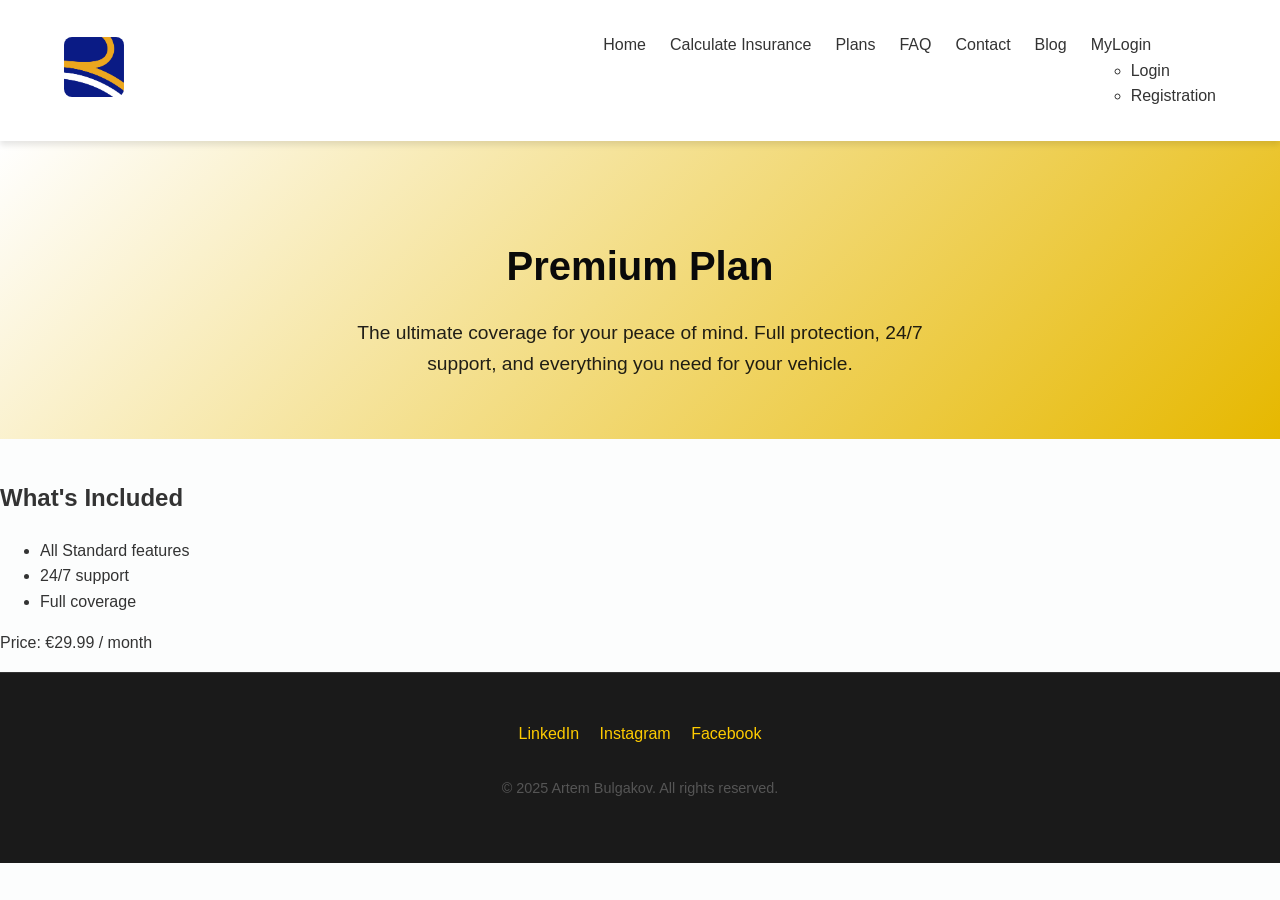
<file: pages/plan-premium.html>
<!DOCTYPE html>
<html lang="en">
<head>
  <meta charset="UTF-8" />
  <meta name="viewport" content="width=device-width, initial-scale=1.0"/>
  <title>Premium Plan - Reale Mutua</title>
  <link rel="stylesheet" href="../assets/css/pricing.css" />
</head>
<body>

<!-- Header -->
    <header class="site-header">
      <div class="container header-container">
        <a href="../index.html" class="logo" title="Go to homepage">
          <img src="../assets/img/logo.jpg" alt="Reale Mutua Logo" width="60" />
        </a>
        <nav>
          <ul class="nav-links">
            <li><a href="../index.html">Home</a></li>
            <li><a href="../pages/calcola.html">Calculate Insurance</a></li>
            <li><a href="../pages/pricing.html">Plans</a></li>
            <li><a href="../pages/faq.html">FAQ</a></li>
            <li><a href="../pages/contact.html">Contact</a></li>
            <li><a href="../pages/blog.html">Blog</a></li>
            <li class="dropdown">
              <a href="javascript:void(0)">MyLogin</a>
              <ul class="dropdown-menu">
                <li><a href="../pages/login.html">Login</a></li>
                <li><a href="../pages/registration.html">Registration</a></li>
              </ul>
            </li>
          </ul>
        </nav>
      </div>
    </header>

  <section class="hero">
    <h1>Premium Plan</h1>
    <p>The ultimate coverage for your peace of mind. Full protection, 24/7 support, and everything you need for your vehicle.</p>
  </section>

  <section class="plan-details">
    <h2>What's Included</h2>
    <ul>
      <li>All Standard features</li>
      <li>24/7 support</li>
      <li>Full coverage</li>
    </ul>
    <p>Price: €29.99 / month</p>
  </section>

 <!-- Footer -->
  <footer>
    <div class="container footer-top">
     
      <div class="social">
        <a href="https://www.linkedin.com/company/reale-mutua-assicurazioni/posts/?feedView=all" target="_blank" rel="noopener noreferrer">LinkedIn</a>
        <a href="https://www.instagram.com/realemutuaofficial/" target="_blank" rel="noopener noreferrer">Instagram</a>
        <a href="https://www.facebook.com/realemutuaofficial/?locale=it_IT" target="_blank" rel="noopener noreferrer">Facebook</a>

      
    </div>
    <div class="footer-bottom">
      <p>&copy; 2025 Artem Bulgakov. All rights reserved.</p>
    </div>
  </footer>

</body>
</html>
</file>
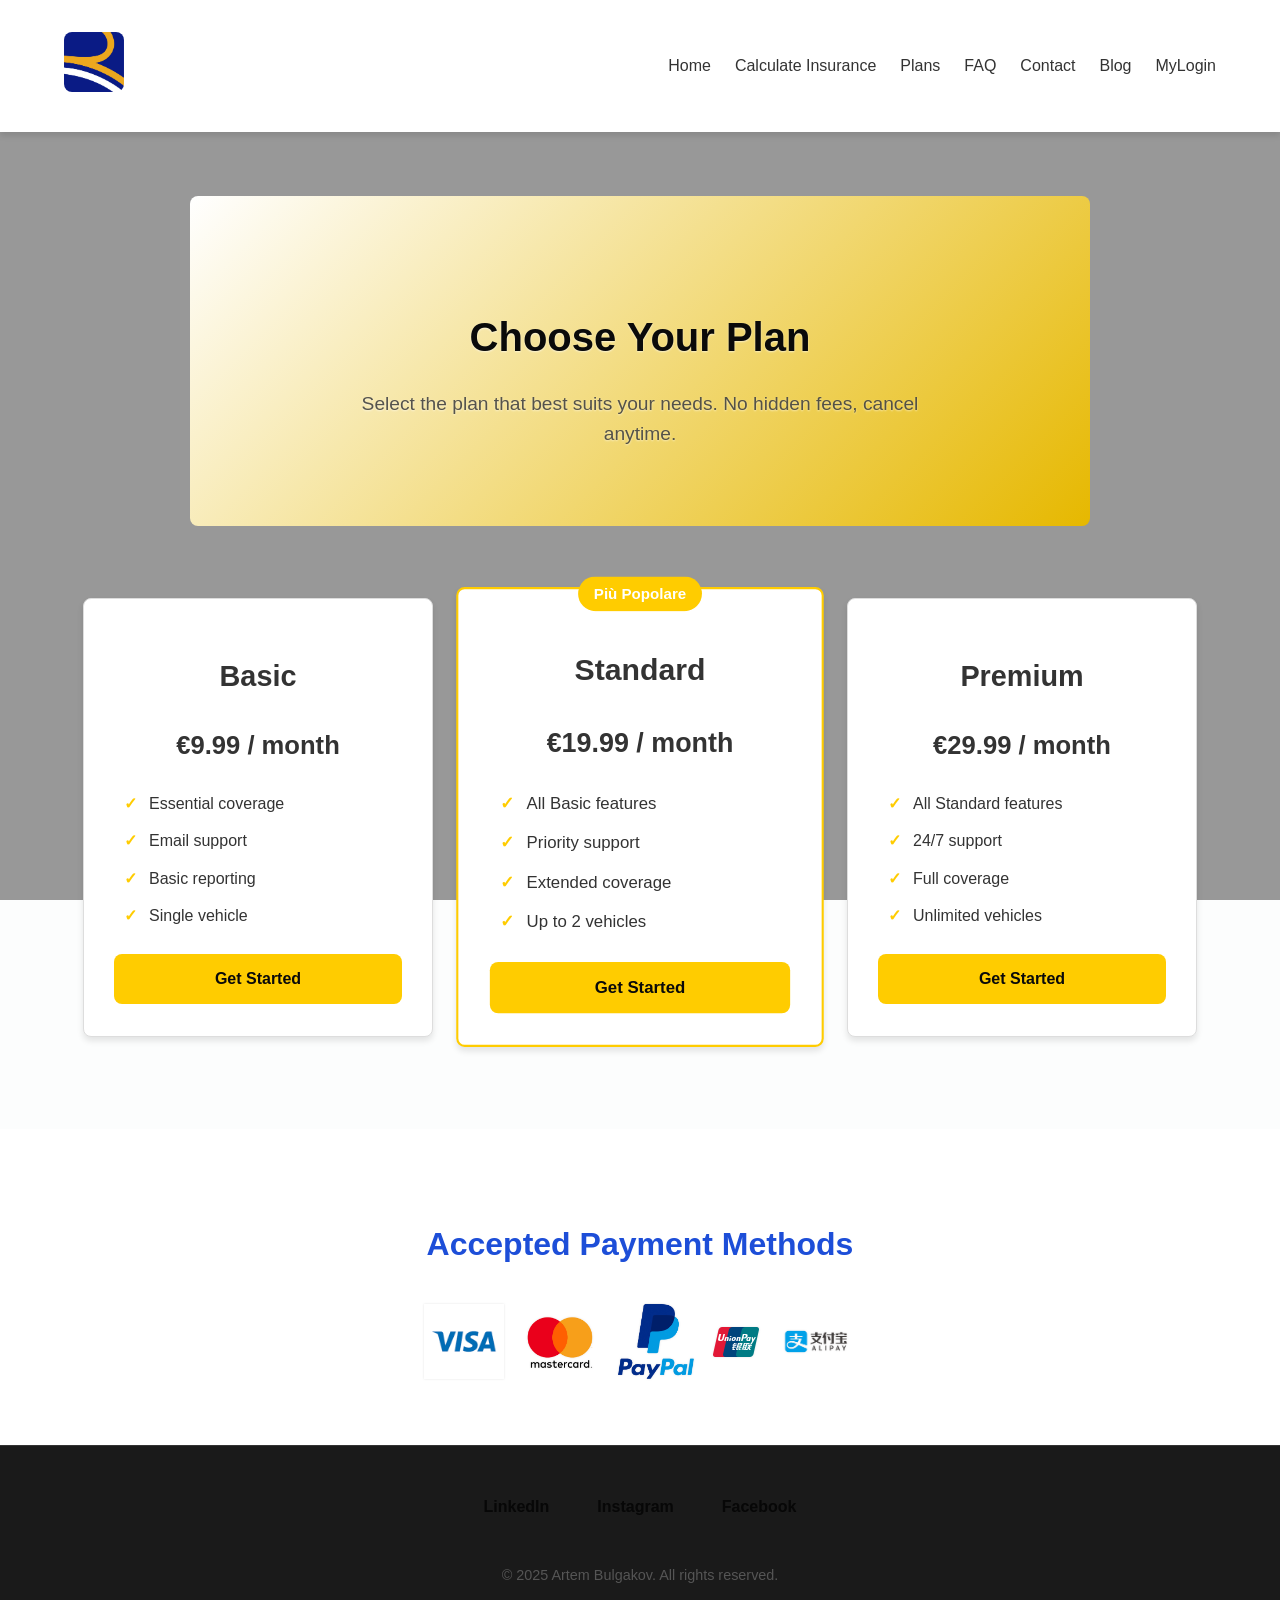
<file: pages/pricing.html>
<!DOCTYPE html>
<html lang="en">
  <head>
    <meta charset="UTF-8" />
    <meta name="viewport" content="width=device-width, initial-scale=1.0" />
    <title>Pricing Plans - Reale Mutua</title>
    <link
      href="https://cdn.jsdelivr.net/npm/modern-normalize@3.0.1/modern-normalize.min.css"
      rel="stylesheet"
    />
    <link rel="stylesheet" href="../assets/css/style.css" />
    <link rel="stylesheet" href="../assets/css/pricing.css" />
    <link rel="icon" href="../assets/img/logo.jpg" />
  </head>

  <body>
    <video autoplay muted loop playsinline id="bg-video">
      <source src="../assets/video/background_home.mp4" type="video/mp4" />
      Your browser does not support the video tag.
    </video>
    <div class="video-overlay"></div>

    <!-- Header -->
    <header class="site-header">
      <div class="container header-container">
        <a href="../index.html" class="logo" title="Go to homepage">
          <img src="../assets/img/logo.jpg" alt="Reale Mutua Logo" width="60" />
        </a>

        <!-- Hamburger button -->
        <button
          class="nav-toggle"
          aria-label="Toggle navigation menu"
          aria-expanded="false"
        >
          <span class="hamburger"></span>
        </button>

        <nav>
          <ul class="nav-links">
            <li><a href="../index.html">Home</a></li>
            <li><a href="../pages/calcola.html">Calculate Insurance</a></li>
            <li><a href="../pages/pricing.html">Plans</a></li>
            <li><a href="../pages/faq.html">FAQ</a></li>
            <li><a href="../pages/contact.html">Contact</a></li>
            <li><a href="../pages/blog.html">Blog</a></li>
            <li class="dropdown">
              <a href="javascript:void(0)">MyLogin</a>
              <ul class="dropdown-menu">
                <li><a href="../pages/login.html">Login</a></li>
                <li><a href="../pages/registration.html">Registration</a></li>
              </ul>
            </li>
          </ul>
        </nav>
      </div>
    </header>

    <main>
      <!-- Hero Section -->
      <section class="hero">
        <div class="container">
          <h1>Choose Your Plan</h1>
          <p>
            Select the plan that best suits your needs. No hidden fees, cancel
            anytime.
          </p>
        </div>
      </section>

      <!-- Pricing Section -->
      <section class="pricing-section">
        <div class="pricing-card">
          <h2>Basic</h2>
          <p class="price">€9.99 / month</p>
          <ul>
            <li>Essential coverage</li>
            <li>Email support</li>
            <li>Basic reporting</li>
            <li>Single vehicle</li>
          </ul>
          <a href="calcola.html" class="btn">Get Started</a>
        </div>

        <div class="pricing-card featured">
          <h2>Standard</h2>
          <p class="price">€19.99 / month</p>
          <ul>
            <li>All Basic features</li>
            <li>Priority support</li>
            <li>Extended coverage</li>
            <li>Up to 2 vehicles</li>
          </ul>
          <a href="calcola.html" class="btn">Get Started</a>
        </div>

        <div class="pricing-card">
          <h2>Premium</h2>
          <p class="price">€29.99 / month</p>
          <ul>
            <li>All Standard features</li>
            <li>24/7 support</li>
            <li>Full coverage</li>
            <li>Unlimited vehicles</li>
          </ul>
          <a href="calcola.html" class="btn">Get Started</a>
        </div>
      </section>

      <!-- Payment Methods -->
      <section class="payment-methods">
        <div class="container">
          <h2>Accepted Payment Methods</h2>
          <div class="payment-icons">
            <img src="../assets/img/visa.png" alt="Visa" />
            <img src="../assets/img/mastercard.png" alt="Mastercard" />
            <img src="../assets/img/paypal.png" alt="PayPal" />
            <img src="../assets/img/unionpay.png" alt="UnionPay" />
            <img src="../assets/img/alipay.png" alt="AliPay" />
          </div>
        </div>
      </section>
    </main>

    <!-- Footer -->
    <footer>
      <div class="container footer-top">
        <div class="social">
          <a
            href="https://www.linkedin.com/company/reale-mutua-assicurazioni/posts/?feedView=all"
            target="_blank"
            rel="noopener noreferrer"
            >LinkedIn</a
          >
          <a
            href="https://www.instagram.com/realemutuaofficial/"
            target="_blank"
            rel="noopener noreferrer"
            >Instagram</a
          >
          <a
            href="https://www.facebook.com/realemutuaofficial/?locale=it_IT"
            target="_blank"
            rel="noopener noreferrer"
            >Facebook</a
          >
        </div>
      </div>
      <div class="footer-bottom">
        <p>&copy; 2025 Artem Bulgakov. All rights reserved.</p>
      </div>
    </footer>

    <script>
      const navToggle = document.querySelector(".nav-toggle");
      const nav = document.querySelector("nav");

      navToggle.addEventListener("click", () => {
        const expanded =
          navToggle.getAttribute("aria-expanded") === "true" || false;
        navToggle.setAttribute("aria-expanded", !expanded);
        nav.classList.toggle("open");
      });
    </script>
  </body>
</html>
</file>
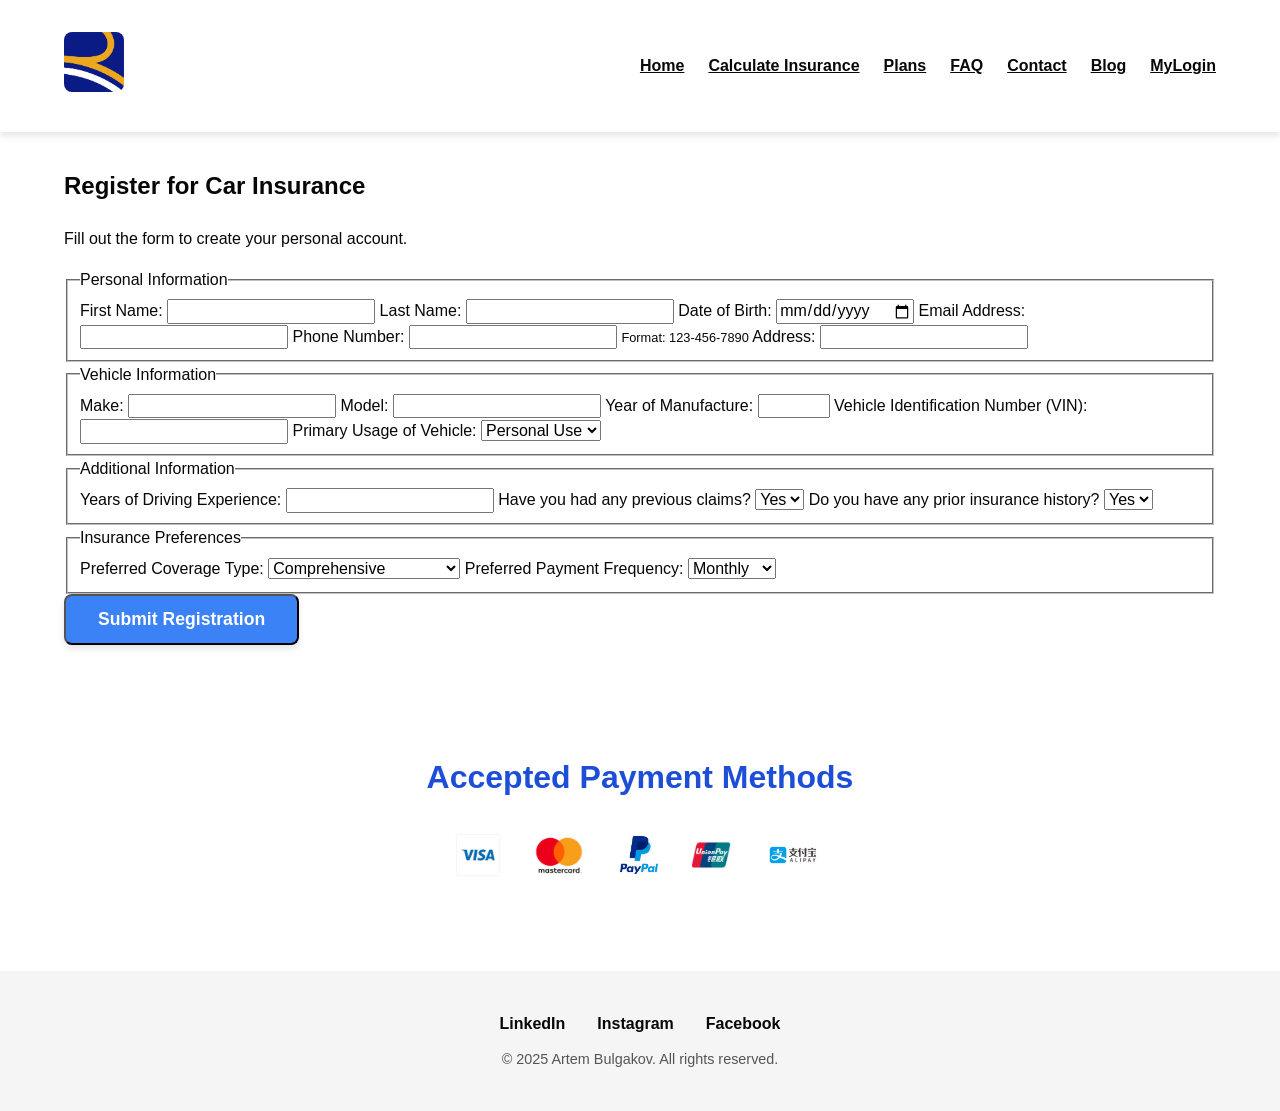
<file: pages/registration.html>
<!DOCTYPE html>
<html lang="en">
  <head>
    <meta charset="UTF-8" />
    <meta name="viewport" content="width=device-width, initial-scale=1.0" />
    <meta http-equiv="X-UA-Compatible" content="ie=edge" />
    <title>Reale Mutua - Registration</title>

    <!-- Normalize CSS -->
    <link
      href="https://cdn.jsdelivr.net/npm/modern-normalize@3.0.1/modern-normalize.min.css"
      rel="stylesheet"
    />
    <link rel="stylesheet" href="../assets/css/style.css" />
    <link rel="icon" href="../assets/img/logo.jpg" />
  </head>

  <body>
    <!-- Header -->
    <header class="site-header">
      <div class="container header-container">
        <a href="../index.html" class="logo" title="Go to homepage">
          <img src="../assets/img/logo.jpg" alt="Reale Mutua Logo" width="60" />
        </a>
        <nav>
          <ul class="nav-links">
            <li><a href="../index.html">Home</a></li>
            <li><a href="../pages/calcola.html">Calculate Insurance</a></li>
            <li><a href="../pages/pricing.html">Plans</a></li>
            <li><a href="../pages/faq.html">FAQ</a></li>
            <li><a href="../pages/contact.html">Contact</a></li>
            <li><a href="../pages/blog.html">Blog</a></li>
            <!-- Dropdown Menu -->
            <li class="dropdown">
              <a href="javascript:void(0)">MyLogin</a>
              <ul class="dropdown-menu">
                <li><a href="../pages/login.html">Login</a></li>
                <li><a href="../pages/registration.html">Registration</a></li>
              </ul>
            </li>
          </ul>
        </nav>
      </div>
    </header>

    <!-- Main Content -->
    <main>
      <section class="registration-form">
        <div class="container">
          <h1>Register for Car Insurance</h1>
          <p>Fill out the form to create your personal account.</p>

          <form action="submit_registration" method="POST">
            <!-- Personal Information -->
            <fieldset>
              <legend>Personal Information</legend>
              <label for="first-name">First Name:</label>
              <input type="text" id="first-name" name="first_name" required />

              <label for="last-name">Last Name:</label>
              <input type="text" id="last-name" name="last_name" required />

              <label for="dob">Date of Birth:</label>
              <input type="date" id="dob" name="dob" required />

              <label for="email">Email Address:</label>
              <input type="email" id="email" name="email" required />

              <label for="phone">Phone Number:</label>
              <input
                type="tel"
                id="phone"
                name="phone"
                pattern="[0-9]{3}-[0-9]{3}-[0-9]{4}"
                required
              />
              <small>Format: 123-456-7890</small>

              <label for="address">Address:</label>
              <input type="text" id="address" name="address" required />
            </fieldset>

            <!-- Vehicle Information -->
            <fieldset>
              <legend>Vehicle Information</legend>
              <label for="vehicle-make">Make:</label>
              <input
                type="text"
                id="vehicle-make"
                name="vehicle_make"
                required
              />

              <label for="vehicle-model">Model:</label>
              <input
                type="text"
                id="vehicle-model"
                name="vehicle_model"
                required
              />

              <label for="vehicle-year">Year of Manufacture:</label>
              <input
                type="number"
                id="vehicle-year"
                name="vehicle_year"
                min="1900"
                max="2025"
                required
              />

              <label for="vehicle-vin"
                >Vehicle Identification Number (VIN):</label
              >
              <input type="text" id="vehicle-vin" name="vehicle_vin" required />

              <label for="vehicle-usage">Primary Usage of Vehicle:</label>
              <select id="vehicle-usage" name="vehicle_usage" required>
                <option value="personal">Personal Use</option>
                <option value="business">Business Use</option>
                <option value="commute">Commute</option>
              </select>
            </fieldset>

            <!-- Additional Information -->
            <fieldset>
              <legend>Additional Information</legend>
              <label for="driving-experience"
                >Years of Driving Experience:</label
              >
              <input
                type="number"
                id="driving-experience"
                name="driving_experience"
                min="0"
                required
              />

              <label for="previous-claims"
                >Have you had any previous claims?</label
              >
              <select id="previous-claims" name="previous_claims" required>
                <option value="yes">Yes</option>
                <option value="no">No</option>
              </select>

              <label for="insurance-history"
                >Do you have any prior insurance history?</label
              >
              <select id="insurance-history" name="insurance_history" required>
                <option value="yes">Yes</option>
                <option value="no">No</option>
              </select>
            </fieldset>

            <!-- Insurance Preferences -->
            <fieldset>
              <legend>Insurance Preferences</legend>
              <label for="coverage-type">Preferred Coverage Type:</label>
              <select id="coverage-type" name="coverage_type" required>
                <option value="comprehensive">Comprehensive</option>
                <option value="third-party">Third Party</option>
                <option value="third-party-fire-theft">
                  Third Party, Fire & Theft
                </option>
              </select>

              <label for="payment-frequency"
                >Preferred Payment Frequency:</label
              >
              <select id="payment-frequency" name="payment_frequency" required>
                <option value="monthly">Monthly</option>
                <option value="quarterly">Quarterly</option>
                <option value="annually">Annually</option>
              </select>
            </fieldset>

            <!-- Submit Button -->
            <button type="submit" class="cta-button">
              Submit Registration
            </button>
          </form>
        </div>
      </section>
      <!-- Payment Methods -->
      <section class="payment-methods">
        <div class="container">
          <h2>Accepted Payment Methods</h2>
          <div class="payment-icons">
            <img src="../assets/img/visa.png" alt="Visa" />
            <img src="../assets/img/mastercard.png" alt="Mastercard" />
            <img src="../assets/img/paypal.png" alt="PayPal" />
            <img src="../assets/img/unionpay.png" alt="UnionPay" />
            <img src="../assets/img/alipay.png" alt="AliPay" />
          </div>
        </div>
      </section>
    </main>

    <!-- Footer -->
    <footer>
      <div class="container footer-top">
        <div class="social">
          <a
            href="https://www.linkedin.com/company/reale-mutua-assicurazioni/posts/?feedView=all"
            target="_blank"
            rel="noopener noreferrer"
            >LinkedIn</a
          >
          <a
            href="https://www.instagram.com/realemutuaofficial/"
            target="_blank"
            rel="noopener noreferrer"
            >Instagram</a
          >
          <a
            href="https://www.facebook.com/realemutuaofficial/?locale=it_IT"
            target="_blank"
            rel="noopener noreferrer"
            >Facebook</a
          >
        </div>
        <div class="footer-bottom">
          <p>&copy; 2025 Artem Bulgakov. All rights reserved.</p>
        </div>
      </div>
    </footer>
  </body>
</html>
</file>
<file: assets/css/style.css>
/* Root Variables */
:root {
  --primary: #3b82f6;
  --primary-dark: #1d4ed8;
  --secondary: #f0f9ff;
  --text: #070707;
  --text-light: #444;
  --background: #ffffff;
  --background-alt: #f8fafc;
  --border: #e2e8f0;
  --shadow: 0 4px 6px rgba(0, 0, 0, 0.1);
  --radius: 0.5rem;
  --transition: all 0.3s ease-in-out;
  --max-width: 1200px;
  --footer-bg: #f5f5f5;
}

/* Global Reset */
*,
*::before,
*::after {
  box-sizing: border-box;
}

body {
  font-family: 'Segoe UI', Tahoma, Geneva, Verdana, sans-serif;
  background-color: var(--background);
  color: var(--text);
  margin: 0;
  padding: 0;
  line-height: 1.6;
  min-height: 100vh;
  display: flex;
  flex-direction: column;
}

/* Background Video & Overlay */
#bg-video {
  position: fixed;
  top: 0;
  left: 0;
  width: 100vw;
  height: 100vh;
  object-fit: cover;
  z-index: -2;
}

.video-overlay {
  position: fixed;
  top: 0;
  left: 0;
  width: 100vw;
  height: 100vh;
  background: rgba(0, 0, 0, 0.4);
  z-index: -1;
}

/* Container */
.container {
  width: 90%;
  max-width: var(--max-width);
  margin: 0 auto;
  padding: 1rem 0;
}

/* Header */
.site-header {
  /* Removed sticky positioning */
  background-color: rgba(255, 255, 255, 0.95);
  box-shadow: var(--shadow);
  padding: 1rem 0;
  /* Removed z-index and backdrop-filter */
}

.header-container {
  display: flex;
  justify-content: space-between;
  align-items: center;
  flex-wrap: wrap; /* allow wrapping on smaller screens */
}

.logo img {
  width: 60px;
  height: auto;
  border-radius: var(--radius);
}

/* Navigation */
.nav-links {
  list-style: none;
  display: flex;
  gap: 1.5rem;
  margin: 0;
  padding: 0;
  flex-wrap: wrap; /* allow wrap on small screens */
}

.nav-links li {
  position: relative;
}

.nav-links li a {
  font-weight: 600;
  color: var(--text);
  padding: 0.5rem 0;
  display: inline-block;
  transition: var(--transition);
}

.nav-links li a:hover,
.nav-links li a:focus {
  color: var(--primary-dark);
  outline: none;
}

/* Dropdown */
.dropdown > a {
  cursor: pointer;
  user-select: none;
}

.dropdown-menu {
  display: none;
  position: absolute;
  top: 100%;
  left: 0;
  background-color: var(--background);
  min-width: 160px;
  box-shadow: 0 8px 16px rgba(0,0,0,0.2);
  border-radius: var(--radius);
  padding: 0;
  margin: 0;
  list-style: none;
  z-index: 20;
}

.dropdown-menu li a {
  display: block;
  padding: 0.75rem 1rem;
  color: var(--text);
  font-weight: 500;
  transition: var(--transition);
}

.dropdown-menu li a:hover,
.dropdown-menu li a:focus {
  background-color: var(--secondary);
  outline: none;
}

.dropdown:hover .dropdown-menu,
.dropdown:focus-within .dropdown-menu {
  display: block;
}

/* Main - Hero */
main {
  flex: 1 0 auto;
}

.hero {
  background-color: rgba(240, 249, 255, 0.85);
  text-align: center;
  padding: 6rem 1rem 4rem;
  color: var(--text);
  text-shadow: 0 1px 2px rgba(255, 255, 255, 0.6);
  border-radius: var(--radius);
  margin-top: 4rem;
  max-width: 900px;
  margin-left: auto;
  margin-right: auto;
}

.hero h1 {
  font-size: 2.75rem;
  margin-bottom: 1rem;
  font-weight: 700;
}

.hero p {
  font-size: 1.25rem;
  margin-bottom: 2rem;
  color: var(--text-light);
}

.cta-button {
  background-color: var(--primary);
  color: #fff;
  padding: 0.85rem 2rem;
  border-radius: var(--radius);
  font-size: 1.1rem;
  font-weight: 700;
  box-shadow: var(--shadow);
  transition: var(--transition);
  display: inline-block;
  text-decoration: none;
}

.cta-button:hover,
.cta-button:focus {
  background-color: var(--primary-dark);
  outline: none;
  box-shadow: 0 0 8px var(--primary-dark);
}

/* Steps Section */
.steps {
  background-color: var(--background-alt);
  padding: 4rem 1rem;
  text-align: center;
  border-radius: var(--radius);
  max-width: var(--max-width);
  margin: 3rem auto;
}

.steps h2 {
  font-size: 2rem;
  margin-bottom: 2rem;
  font-weight: 700;
  color: var(--primary-dark);
}

.steps-list {
  display: flex;
  flex-direction: column;
  gap: 2rem;
}

.step {
  background-color: var(--background);
  padding: 2rem;
  border-radius: var(--radius);
  box-shadow: var(--shadow);
  text-align: left;
  transition: transform 0.3s ease;
}

.step:hover,
.step:focus-within {
  transform: translateY(-5px);
  box-shadow: var(--shadow), 0 10px 15px rgba(0,0,0,0.1);
}

.step h3 {
  margin-bottom: 0.75rem;
  color: var(--primary-dark);
  font-weight: 600;
  font-size: 1.25rem;
}

/* Payment Methods */
.payment-methods {
  padding: 3rem 1rem 5rem;
  background-color: var(--background);
  text-align: center;
}

.payment-methods h2 {
  font-size: 2rem;
  margin-bottom: 2rem;
  font-weight: 700;
  color: var(--primary-dark);
}

.payment-icons {
  display: flex;
  justify-content: center;
  flex-wrap: wrap;
  gap: 2rem;
  align-items: center;
}

.payment-icons img {
  height: 40px;
  width: auto;
  filter: drop-shadow(0 0 1px rgba(0,0,0,0.1));
  transition: transform 0.3s ease;
}

.payment-icons img:hover,
.payment-icons img:focus {
  transform: scale(1.1);
  outline: none;
}

/* Footer */
footer {
  background-color: var(--footer-bg);
  padding: 1.5rem 0;
  text-align: center;
  flex-shrink: 0;
}

.footer-top .social {
  display: flex;
  justify-content: center;
  gap: 2rem;
  margin-bottom: 0.75rem;
}

.footer-top .social a {
  color: var(--text);
  font-weight: 600;
  text-decoration: none;
  transition: var(--transition);
}

.footer-top .social a:hover,
.footer-top .social a:focus {
  color: var(--primary);
  outline: none;
  text-decoration: underline;
}

.footer-bottom p {
  font-size: 0.9rem;
  color: #555;
  margin: 0;
}

/* Responsive: Mobile-first adjustments */
@media (max-width: 768px) {
  .header-container {
    flex-direction: column;
    align-items: flex-start;
    padding: 0 1rem;
    gap: 0.75rem;
  }

  .nav-links {
    flex-direction: column;
    gap: 1rem;
    width: 100%;
    padding-top: 1rem;
  }

  .steps-list {
    flex-direction: column;
    gap: 2rem;
  }

  .step {
    width: 100%;
  }

  .hero h1 {
    font-size: 1.5rem;
  }

  .hero p {
    font-size: 1rem;
  }

  .cta-button {
    font-size: 1rem;
    padding: 0.75rem 1.5rem;
  }

  .payment-icons {
    flex-direction: column;
    gap: 1rem;
  }

  footer .social {
    flex-direction: column;
    gap: 0.5rem;
    align-items: center;
  }
}

/* Hamburger button */
.hamburger {
  display: none;
  flex-direction: column;
  justify-content: space-around;
  width: 28px;
  height: 24px;
  background: transparent;
  border: none;
  cursor: pointer;
  padding: 0;
  z-index: 30; /* above video etc */
}

.hamburger:focus {
  outline: 2px solid var(--primary);
  outline-offset: 2px;
}

.hamburger-bar {
  width: 100%;
  height: 3px;
  background-color: var(--text);
  border-radius: 2px;
  transition: background-color 0.3s ease;
}

/* Responsive adjustments */
@media (max-width: 768px) {
  .hamburger {
    display: flex;
  }

  /* Hide nav by default on mobile */
  nav[role="navigation"] {
    width: 100%;
    max-height: 0;
    overflow: hidden;
    transition: max-height 0.3s ease;
  }

  /* Show nav when open */
  nav[role="navigation"].open {
    max-height: 500px; /* enough height for menu */
  }

  .nav-links {
    flex-direction: column;
    gap: 1rem;
    padding-top: 1rem;
    width: 100%;
  }
}
</file>
<file: assets/css/calcola.css>
/* Root Variables */
:root {
  --primary: #3b82f6;
  --primary-dark: #1d4ed8;
  --secondary: #f0f9ff;
  --text: #070707;
  --text-light: #444;
  --background: #ffffff;
  --background-alt: #f8fafc;
  --border: #e2e8f0;
  --shadow: 0 4px 6px rgba(0, 0, 0, 0.1);
  --radius: 0.5rem;
  --transition: all 0.3s ease-in-out;
  --max-width: 1200px;
  --footer-bg: #f5f5f5;
}

/* Global Reset */
*,
*::before,
*::after {
  box-sizing: border-box;
}

body {
  font-family: 'Segoe UI', Tahoma, Geneva, Verdana, sans-serif;
  background-color: var(--background);
  color: var(--text);
  margin: 0;
  padding: 0;
  line-height: 1.6;
  min-height: 100vh;
  display: flex;
  flex-direction: column;
}
/* Background Video & Overlay */
#bg-video {
  position: fixed;
  top: 0;
  left: 0;
  width: 100vw;
  height: 100vh;
  object-fit: cover;
  z-index: -2;
}

.video-overlay {
  position: fixed;
  top: 0;
  left: 0;
  width: 100vw;
  height: 100vh;
  background: rgba(0, 0, 0, 0.4);
  z-index: -1;
}

/* Header */
.site-header {
  background-color: var(--background);
  box-shadow: var(--shadow);
  padding: 1rem 0;
  position: sticky;
  top: 0;
  z-index: 10;
}

.header-container {
  display: flex;
  justify-content: space-between;
  align-items: center;
}

.logo img {
  border-radius: var(--radius);
}

.nav-links {
  list-style: none;
  display: flex;
  gap: 1.5rem;
  margin: 0;
  padding: 0;
}

.nav-links li a {
  font-weight: 500;
  color: var(--text);
  padding: 0.5rem 0;
}

.nav-links li a:hover {
  color: var(--primary-dark);
}

/* Hero Section */
.hero {
  text-align: center;
  padding: 1rem 1rem 2rem;
  padding-top: 1rem;
  margin-bottom: 2rem;
  border-radius: var(--radius);
  background: linear-gradient(to right, #e3f2fd, #ffffff);
}

.hero h1 {
  font-size: 2.5rem;
  color: var(--primary);
  margin-bottom: 0.5rem;
}

.hero p {
  font-size: 1.1rem;
  color: #555;
}

/* Contact Form*/
.contact-form form {
  background-color: #ffffff;
  padding: 2rem;
  border-radius: var(--radius);
  box-shadow: 0 2px 12px rgba(0, 0, 0, 0.05);
}

.contact-form fieldset {
  border: none;
  padding: 0;
}

.contact-form legend {
  font-size: 1.4rem;
  font-weight: bold;
  margin-bottom: 1.5rem;
  color: var(--primary);
}

.contact-form label {
  display: block;
  margin-bottom: 0.5rem;
  font-weight: 500;
}

.contact-form input,
.contact-form select {
  width: 100%;
  padding: 0.75rem;
  font-size: 1rem;
  margin-bottom: 1.5rem;
  border: 1px solid #ccc;
  border-radius: var(--radius);
  box-sizing: border-box;
  transition: var(--transition);
}

.contact-form input:focus,
.contact-form select:focus {
  border-color: var(--primary);
  outline: 2px solid var(--primary);
  outline-offset: 2px;
}

.contact-form button {
  display: block;
  width: 100%;
  max-width: 300px;
  margin: 0 auto;
  padding: 0.75rem 2rem;
  font-size: 1rem;
  cursor: pointer;
  border: none;
  border-radius: var(--radius);
  color: white;
  background-color: var(--primary);
  transition: var(--transition);
}

.contact-form button:hover {
  background-color: var(--primary-dark);
}

/* Payment Methods */
.payment-methods {
  padding: 3rem 1rem 5rem;
  background-color: var(--background);
  text-align: center;
}

.payment-methods h2 {
  font-size: 2rem;
  margin-bottom: 2rem;
  font-weight: 700;
  color: var(--primary-dark);
}

.payment-icons {
  display: flex;
  justify-content: center;
  flex-wrap: wrap;
  gap: 2rem;
  align-items: center;
}

.payment-icons img {
  height: 40px;
  width: auto;
  filter: drop-shadow(0 0 1px rgba(0,0,0,0.1));
  transition: transform 0.3s ease;
}

.payment-icons img:hover,
.payment-icons img:focus {
  transform: scale(1.1);
  outline: none;
}

/* Footer */
footer {
  background-color: var(--footer-bg);
  padding: 1.5rem 0;
  text-align: center;
  flex-shrink: 0;
}

.footer-top .social {
  display: flex;
  justify-content: center;
  gap: 2rem;
  margin-bottom: 0.75rem;
}

.footer-top .social a {
  color: var(--text);
  font-weight: 600;
  text-decoration: none;
  transition: var(--transition);
}

.footer-top .social a:hover,
.footer-top .social a:focus {
  color: var(--primary);
  outline: none;
  text-decoration: underline;
}

.footer-bottom p {
  font-size: 0.9rem;
  color: #555;
  margin: 0;
}

@media (max-width: 768px) {
  .container {
    padding: 0 1rem;
  }

  .site-header {
    flex-direction: column;
    align-items: center;
    text-align: center;
  }

  .header-container {
    flex-direction: column;
    gap: 1rem;
  }

  .nav-links {
    display: flex;
    flex-direction: column;
    gap: 0.5rem;
    padding-left: 0;
    align-items: center;
  }

  .page-hero h1 {
    font-size: 1.8rem;
  }

  .page-hero .subtitle {
    font-size: 1rem;
  }

  .faq-item h2 {
    font-size: 1.1rem;
  }

  .faq-item p {
    font-size: 0.95rem;
  }

  .social {
    display: flex;
    flex-direction: column;
    align-items: center;
    gap: 0.5rem;
    margin-top: 1rem;
  }

  footer .container {
    padding: 1rem;
    text-align: center;
  }
}

/* Hamburger styles */
.nav-toggle {
  display: none;
  background: none;
  border: none;
  cursor: pointer;
  width: 30px;
  height: 25px;
  position: relative;
  z-index: 20;
}

.hamburger,
.hamburger::before,
.hamburger::after {
  display: block;
  background-color: var(--primary-dark);
  height: 3px;
  border-radius: 2px;
  position: absolute;
  width: 100%;
  transition: all 0.3s ease-in-out;
}

.hamburger {
  top: 50%;
  transform: translateY(-50%);
}

.hamburger::before {
  content: '';
  top: -8px;
}

.hamburger::after {
  content: '';
  top: 8px;
}

/* Show hamburger on mobile */
@media (max-width: 768px) {
  .nav-toggle {
    display: block;
  }

  /* Hide nav by default */
  nav {
    position: absolute;
    top: 100%;
    left: 0;
    width: 100%;
    background-color: var(--background);
    box-shadow: var(--shadow);
    max-height: 0;
    overflow: hidden;
    transition: max-height 0.3s ease-in-out;
    z-index: 15;
  }

  /* Show nav when active */
  nav.active {
    max-height: 500px; /* enough height to show all menu items */
  }

  .nav-links {
    flex-direction: column;
    gap: 0;
  }

  .nav-links li {
    border-bottom: 1px solid var(--border);
    width: 100%;
    text-align: center;
  }

  .nav-links li a {
    display: block;
    padding: 1rem 0;
  }

  /* Dropdown menu styling for mobile */
  .dropdown-menu {
    position: static;
    box-shadow: none;
    background: var(--background-alt);
    max-height: 0;
    overflow: hidden;
    transition: max-height 0.3s ease-in-out;
  }

  .dropdown:hover .dropdown-menu,
  .dropdown-menu.active {
    max-height: 200px;
  }
}
</file>
<file: assets/css/contact.css>
/* Root Variables */
:root {
  --primary: #3b82f6;
  --primary-dark: #1d4ed8;
  --secondary: #f0f9ff;
  --text: #070707;
  --text-light: #000000;
  --background: #ffffff;
  --background-alt: #f8fafc;
  --border: #e2e8f0;
  --shadow: 0 4px 6px -1px rgba(0, 0, 0, 0.1),
             0 2px 4px -2px rgba(0, 0, 0, 0.1);
  --shadow-lg: 0 10px 15px -3px rgba(0, 0, 0, 0.1),
               0 4px 6px -4px rgba(0, 0, 0, 0.1);
  --radius: 0.5rem;
  --transition: all 0.2s ease-in-out;
  --max-width: 1200px;
}

/* Base Reset */
body {
  font-family: 'Segoe UI', Tahoma, Geneva, Verdana, sans-serif;
  background-color: var(--background);
  color: var(--text);
  line-height: 1.6;
  margin: 0;
  padding: 0;
}

a {
  color: var(--primary);
  text-decoration: none;
  transition: var(--transition);
}

a:hover {
  color: var(--primary-dark);
}

img {
  max-width: 100%;
  height: auto;
}

.container {
  width: 90%;
  max-width: var(--max-width);
  margin: 0 auto;
  padding: 1rem 0;
}

/* Header */
/* Fullscreen Background Video */
#bg-video {
  position: fixed;
  top: 0;
  left: 0;
  width: 100vw;
  height: 100vh;
  object-fit: cover;
  z-index: -2;
}

/* Optional overlay to darken video */
.video-overlay {
  position: fixed;
  top: 0;
  left: 0;
  width: 100vw;
  height: 100vh;
  background-color: rgba(0, 0, 0, 0.3); /* Adjust for visibility */
  z-index: -1;
}

.site-header {
  background-color: var(--background);
  box-shadow: var(--shadow);
  padding: 1rem 0;
  position: sticky;
  top: 0;
  z-index: 10;
}

.header-container {
  display: flex;
  justify-content: space-between;
  align-items: center;
}

.logo img {
  border-radius: var(--radius);
}

.nav-links {
  list-style: none;
  display: flex;
  gap: 1.5rem;
  margin: 0;
  padding: 0;
}

.nav-links li a {
  font-weight: 500;
  color: var(--text);
  padding: 0.5rem 0;
}

.nav-links li a:hover {
  color: var(--primary-dark);
}
/* HERO SECTION */
/* Root Variables */
:root {
  --primary: #3b82f6;
  --primary-dark: #1d4ed8;
  --secondary: #f0f9ff;
  --text: #070707;
  --text-light: #000000;
  --background: #ffffff;
  --background-alt: #f8fafc;
  --border: #e2e8f0;
  --shadow: 0 4px 6px -1px rgba(0, 0, 0, 0.1),
             0 2px 4px -2px rgba(0, 0, 0, 0.1);
  --shadow-lg: 0 10px 15px -3px rgba(0, 0, 0, 0.1),
               0 4px 6px -4px rgba(0, 0, 0, 0.1);
  --radius: 0.5rem;
  --transition: all 0.2s ease-in-out;
  --max-width: 1200px;
}

/* Base Reset */
body {
  font-family: 'Segoe UI', Tahoma, Geneva, Verdana, sans-serif;
  background-color: var(--background);
  color: var(--text);
  line-height: 1.6;
  margin: 0;
  padding: 0;
}

a {
  color: var(--primary);
  text-decoration: none;
  transition: var(--transition);
}

a:hover {
  color: var(--primary-dark);
}

img {
  max-width: 100%;
  height: auto;
}

.container {
  width: 90%;
  max-width: var(--max-width);
  margin: 0 auto;
  padding: 1rem 0;
}

/* Header */
/* Fullscreen Background Video */
#bg-video {
  position: fixed;
  top: 0;
  left: 0;
  width: 100vw;
  height: 100vh;
  object-fit: cover;
  z-index: -2;
}

/* Optional overlay to darken video */
.video-overlay {
  position: fixed;
  top: 0;
  left: 0;
  width: 100vw;
  height: 100vh;
  background-color: rgba(0, 0, 0, 0.3); /* Adjust for visibility */
  z-index: -1;
}

.site-header {
  background-color: var(--background);
  box-shadow: var(--shadow);
  padding: 1rem 0;
  position: sticky;
  top: 0;
  z-index: 10;
}

.header-container {
  display: flex;
  justify-content: space-between;
  align-items: center;
}

.logo img {
  border-radius: var(--radius);
}

.nav-links {
  list-style: none;
  display: flex;
  gap: 1.5rem;
  margin: 0;
  padding: 0;
}

.nav-links li a {
  font-weight: 500;
  color: var(--text);
  padding: 0.5rem 0;
}

.nav-links li a:hover {
  color: var(--primary-dark);
}
/* HERO SECTION */
main {
  max-width: 700px;
  margin: 40px auto;
  background-color: var(--background);
  padding: 40px;
  border-radius: var(--radius);
  box-shadow: var(--shadow);
  transition: var(--transition);
  flex: 1; /* Fa sì che il main si espanda per riempire lo spazio disponibile */
}

main:hover {
  box-shadow: var(--shadow-lg);
}

main h1 {
  color: var(--primary-dark);
  margin-bottom: 20px;
  font-size: 2.2rem;
  text-align: center;
}

main p {
  margin-bottom: 30px;
  color: var(--text-light);
  text-align: center;
  font-size: 1.1rem;
}

/* Stili del form */
form {
  display: grid;
  gap: 20px;
}

form label {
  display: block;
  margin-bottom: 8px;
  font-weight: 600;
  color: var(--text);
}

form input,
form textarea {
  background-color: rgba(255, 255, 255, 0.8);
  color: #000;
}


form input:hover,
form textarea:hover {
  border-color: var(--primary-light);
}

form input:focus,
form textarea:focus {
  outline: none;
  border-color: var(--primary);
  box-shadow: 0 0 0 3px rgba(0, 102, 204, 0.2);
}

form textarea {
  min-height: 150px;
  resize: vertical;
}

form button {
  background-color: var(--primary);
  color: rgb(255, 255, 255);
  border: none;
  padding: 14px 25px;
  font-size: 16px;
  font-weight: 600;
  border-radius: var(--radius);
  cursor: pointer;
  transition: var(--transition);
  margin-top: 10px;
  width: 100%;
}

form button:hover {
  background-color: var(--primary-dark);
  transform: translateY(-2px);
  box-shadow: var(--shadow);
}

form button:active {
  transform: translateY(0);
}


/* =======================
   PAYMENT METHODS
   ======================= */
.payment-methods {
  padding: 3rem 1rem;
  background-color: var(--colore-sfondo);
  text-align: center;
}

.payment-methods h2 {
  font-size: 2rem;
  margin-bottom: 2rem;
}

.payment-icons {
  display: flex;
  justify-content: center;
  flex-wrap: wrap;
  gap: 2rem;
  align-items: center;
}

.payment-icons img {
  height: 40px;
}

/* =======================
   FOOTER
   ======================= */
footer {
  background-color: var(--sfondo-footer);
  color: var(--testo-footer);
  padding: 2rem 1rem;
}

.footer-top {
  display: flex;
  justify-content: center;
  flex-wrap: wrap;
  gap: 2rem;
  margin-bottom: 1rem;
}

.footer-top a {
  color: var(--testo-footer);
  font-weight: 500;
}

.footer-top a:hover {
  color: var(--colore-hover-footer);
}

.footer-bottom {
  text-align: center;
  font-size: 0.9rem;
  border-top: 1px solid var(--bordo-footer);
  padding-top: 1rem;
}

/* =======================
   RESPONSIVE
   ======================= */
@media (min-width: 768px) {
  .steps-list {
    display: flex;
    flex-direction: row;
    justify-content: space-between;
  }

  .step {
    width: 30%;
  }
}


main:hover {
  box-shadow: var(--shadow-lg);
}

main h1 {
  color: var(--primary-dark);
  margin-bottom: 20px;
  font-size: 2.2rem;
  text-align: center;
}

main p {
  margin-bottom: 30px;
  color: var(--text-light);
  text-align: center;
  font-size: 1.1rem;
}

/* Stili del form */
form {
  display: grid;
  gap: 20px;
}

form label {
  display: block;
  margin-bottom: 8px;
  font-weight: 600;
  color: var(--text);
}

form input,
form textarea {
  width: 100%;
  padding: 12px 15px;
  border: 1px solid var(--border);
  border-radius: var(--radius);
  font-size: 16px;
  transition: var(--transition);
}

form input:hover,
form textarea:hover {
  border-color: var(--primary-light);
}

form input:focus,
form textarea:focus {
  outline: none;
  border-color: var(--primary);
  box-shadow: 0 0 0 3px rgba(0, 102, 204, 0.2);
}

form textarea {
  min-height: 150px;
  resize: vertical;
}

form button {
  background-color: var(--primary);
  color: rgb(255, 255, 255);
  border: none;
  padding: 14px 25px;
  font-size: 16px;
  font-weight: 600;
  border-radius: var(--radius);
  cursor: pointer;
  transition: var(--transition);
  margin-top: 10px;
  width: 100%;
}

form button:hover {
  background-color: var(--primary-dark);
  transform: translateY(-2px);
  box-shadow: var(--shadow);
}

form button:active {
  transform: translateY(0);
}


/* Payment Methods */
.payment-methods {
  padding: 3rem 1rem 5rem;
  background-color: var(--background);
  text-align: center;
}

.payment-methods h2 {
  font-size: 2rem;
  margin-bottom: 2rem;
  font-weight: 700;
  color: var(--primary-dark);
}

.payment-icons {
  display: flex;
  justify-content: center;
  flex-wrap: wrap;
  gap: 2rem;
  align-items: center;
}

.payment-icons img {
  height: 40px;
  width: auto;
  filter: drop-shadow(0 0 1px rgba(0,0,0,0.1));
  transition: transform 0.3s ease;
}

.payment-icons img:hover,
.payment-icons img:focus {
  transform: scale(1.1);
  outline: none;
}

/* Footer */
footer {
  background-color: var(--footer-bg);
  padding: 1.5rem 0;
  text-align: center;
  flex-shrink: 0;
}

.footer-top .social {
  display: flex;
  justify-content: center;
  gap: 2rem;
  margin-bottom: 0.75rem;
}

.footer-top .social a {
  color: var(--text);
  font-weight: 600;
  text-decoration: none;
  transition: var(--transition);
}

.footer-top .social a:hover,
.footer-top .social a:focus {
  color: var(--primary);
  outline: none;
  text-decoration: underline;
}

.footer-bottom p {
  font-size: 0.9rem;
  color: #555;
  margin: 0;
}

@media (max-width: 768px) {
  .container {
    width: 100%;
    padding: 1rem;
  }

  .header-container {
    flex-direction: column;
    gap: 1rem;
  }

  .nav-links {
    flex-direction: column;
    gap: 1rem;
    width: 100%;
    text-align: center;
  }

  .nav-links li {
    width: 100%;
  }

  .nav-links li a {
    display: block;
    padding: 0.75rem;
  }

  main {
    margin: 1rem;
    padding: 1.5rem;
  }

  main h1 {
    font-size: 1.75rem;
  }

  main p {
    font-size: 1rem;
  }

  form input,
  form textarea,
  form button {
    font-size: 1rem;
    padding: 0.75rem;
  }

  .payment-methods h2 {
    font-size: 1.5rem;
  }

  .payment-icons {
    gap: 1rem;
  }

  .footer-top {
    flex-direction: column;
    gap: 1rem;
  }

  .footer-top .social {
    flex-direction: column;
    gap: 1rem;
  }

  .footer-bottom p {
    font-size: 0.8rem;
  }
}

@media (max-width: 480px) {
  .logo img {
    max-width: 150px;
    height: auto;
  }

  main h1 {
    font-size: 1.5rem;
  }

  .payment-icons img {
    height: 30px;
  }

  form button {
    padding: 0.75rem;
    font-size: 1rem;
  }
}

/* Mobile Hamburger Toggle */
.nav-toggle {
  display: none;
  background: none;
  border: none;
  cursor: pointer;
  z-index: 1001;
}

.hamburger,
.hamburger::before,
.hamburger::after {
  content: '';
  display: block;
  background-color: var(--text, #333);
  height: 3px;
  width: 24px;
  border-radius: 2px;
  transition: all 0.3s ease;
  position: relative;
}

.hamburger::before {
  position: absolute;
  top: -8px;
}

.hamburger::after {
  position: absolute;
  top: 8px;
}

/* Responsive Nav */
@media (max-width: 768px) {
  .nav-toggle {
    display: block;
    position: absolute;
    right: 1rem;
    top: 1.2rem;
  }

  nav .nav-links {
    display: none;
    flex-direction: column;
    background-color: var(--background, #fff);
    position: absolute;
    top: 100%;
    left: 0;
    right: 0;
    padding: 1rem 0;
    box-shadow: var(--shadow, 0 2px 10px rgba(0, 0, 0, 0.1));
    z-index: 1000;
  }

  nav .nav-links li {
    margin: 0.5rem 0;
    text-align: center;
  }

  nav .nav-links.show {
    display: flex;
  }

  /* Optional: style dropdown menu to be visible on mobile */
  .dropdown:hover .dropdown-menu,
  .dropdown .dropdown-menu {
    position: static;
    display: none;
    background-color: inherit;
    box-shadow: none;
  }

  .dropdown:hover .dropdown-menu,
  .dropdown:focus-within .dropdown-menu {
    display: block;
  }
}
</file>
<file: assets/css/faq.css>
/* Base styles */
/* Root Variables */
:root {
--primary-color: #3b82f6;
  --primary-dark: #1e40af;
  --secondary-color: #f0f9ff;
  --light-gray: #f8fafc;

  --background: #ffffff;
  --background-alt: #f9fafb;
  --text: #1f2937;

  --colore-sfondo: #f0f0f0;
  --sfondo-footer: #1f2937;
  --testo-footer: #ffffff;
  --colore-hover-footer: #93c5fd;
  --bordo-footer: #374151;

  --radius: 8px;
  --shadow: 0 4px 12px rgba(0, 0, 0, 0.05);
  --transition: all 0.3s ease-in-out;
  --max-width: 1200px;
}
.dropdown {
  position: relative;
}

.dropdown-menu {
  display: none;
  position: absolute;
  top: 100%;
  left: 0;
  background-color: white;
  box-shadow: var(--shadow);
  border-radius: var(--radius);
  padding: 0.5rem 1rem;
  z-index: 10;
}

.dropdown:hover .dropdown-menu {
  display: block;
}

.dropdown-menu li {
  margin: 0.5rem 0;
}

@media (max-width: 768px) {
  .dropdown-menu {
    position: static;
    box-shadow: none;
    padding: 0.5rem 0;
  }
}



/* Base Reset */
body {
  font-family: 'Segoe UI', Tahoma, Geneva, Verdana, sans-serif;
  background-color: var(--background);
  color: var(--text);
  line-height: 1.6;
  margin: 0;
  padding: 0;
}
.dynamic-data {
  padding: 3rem 1rem;
  text-align: center;
  background-color: var(--background-alt);
  border-radius: var(--radius);
  margin: 2rem auto;
  max-width: var(--max-width);
}

#country-name {
  font-size: 1.2rem;
  margin: 1rem 0;
  font-weight: 500;
  color: var(--primary-dark);
}

#load-country {
  background-color: var(--primary);
  color: white;
  border: none;
  padding: 0.6rem 1.5rem;
  font-size: 1rem;
  border-radius: var(--radius);
  cursor: pointer;
  transition: var(--transition);
}

#load-country:hover,
#load-country:focus {
  background-color: var(--primary-dark);
  outline: none;
}

a {
  color: var(--primary);
  text-decoration: none;
  transition: var(--transition);
}

a:hover {
  color: var(--primary-dark);
}

img {
  max-width: 100%;
  height: auto;
}

.container {
  width: 90%;
  max-width: var(--max-width);
  margin: 0 auto;
  padding: 1rem 0;
}

/* Header */
.site-header {
  background-color: var(--background);
  box-shadow: var(--shadow);
  padding: 1rem 0;
  position: sticky;
  top: 0;
  z-index: 10;
}

.header-container {
  display: flex;
  justify-content: space-between;
  align-items: center;
}

.logo img {
  border-radius: var(--radius);
}

.nav-links {
  list-style: none;
  display: flex;
  gap: 1.5rem;
  margin: 0;
  padding: 0;
}

.nav-links li a {
  font-weight: 500;
  color: var(--text);
  padding: 0.5rem 0;
}

.nav-links li a:hover {
  color: var(--primary-dark);
}
/* Hero Section */
.page-hero {
  background-color: var(--light-gray);
  padding: 4rem 0;
  text-align: center;
}

.page-hero h1 {
  font-size: 2.5rem;
  margin-bottom: 0.5rem;
  color: var(--primary-color);
}

.page-hero .subtitle {
  font-size: 1.25rem;
  color: #666;
}

/* FAQ Section */
.faq-section {
  padding: 4rem 0;
  background-color: var(--secondary-color);
}

.faq-item {
  background: white;
  padding: 2rem;
  margin-bottom: 1.5rem;
  border-radius: 12px;
  box-shadow: 0 4px 6px rgba(0,0,0,0.05);
}

.faq-item h2 {
  margin-top: 0;
  color: var(--primary-color);
  font-size: 1.5rem;
}

.faq-item p {
  margin: 0.75rem 0 0;
  font-size: 1rem;
  color: #444;
}

/* =======================
   PAYMENT METHODS
   ======================= */
.payment-methods {
  padding: 3rem 1rem;
  background-color: var(--colore-sfondo);
  text-align: center;
}

.payment-methods h2 {
  font-size: 2rem;
  margin-bottom: 2rem;
}

.payment-icons {
  display: flex;
  justify-content: center;
  flex-wrap: wrap;
  gap: 2rem;
  align-items: center;
}

.payment-icons img {
  height: 40px;
}

/* =======================
   FOOTER
   ======================= */
footer {
  background-color: var(--sfondo-footer);
  color: var(--testo-footer);
  padding: 2rem 1rem;
}

.footer-top {
  display: flex;
  justify-content: center;
  flex-wrap: wrap;
  gap: 2rem;
  margin-bottom: 1rem;
}

.footer-top a {
  color: var(--testo-footer);
  font-weight: 500;
}

.footer-top a:hover {
  color: var(--colore-hover-footer);
}

.footer-bottom {
  text-align: center;
  font-size: 0.9rem;
  border-top: 1px solid var(--bordo-footer);
  padding-top: 1rem;
}

/* =======================
   RESPONSIVE
   ======================= */
@media (max-width: 768px) {
  .container {
    padding: 0 1rem;
  }

  .site-header {
    flex-direction: column;
    align-items: center;
    text-align: center;
  }

  .header-container {
    flex-direction: column;
    gap: 1rem;
  }

  .nav-links {
    display: flex;
    flex-direction: column;
    gap: 0.5rem;
    padding-left: 0;
    align-items: center;
  }

  .page-hero h1 {
    font-size: 1.8rem;
  }

  .page-hero .subtitle {
    font-size: 1rem;
  }

  .faq-item h2 {
    font-size: 1.1rem;
  }

  .faq-item p {
    font-size: 0.95rem;
  }

  .social {
    display: flex;
    flex-direction: column;
    align-items: center;
    gap: 0.5rem;
    margin-top: 1rem;
  }

  footer .container {
    padding: 1rem;
    text-align: center;
  }
}

/* Hamburger button */
.nav-toggle {
  display: none; /* hidden by default */
  background: none;
  border: none;
  cursor: pointer;
  width: 30px;
  height: 24px;
  position: relative;
  z-index: 20; /* above nav */
}

.hamburger,
.hamburger::before,
.hamburger::after {
  content: "";
  display: block;
  background-color: var(--primary-color);
  height: 3px;
  border-radius: 2px;
  position: absolute;
  width: 100%;
  transition: all 0.3s ease;
}

.hamburger {
  top: 50%;
  transform: translateY(-50%);
}

.hamburger::before {
  top: -8px;
}

.hamburger::after {
  bottom: -8px;
}

/* When active (menu open), transform hamburger to "X" */
.nav-toggle.active .hamburger {
  background-color: transparent;
}

.nav-toggle.active .hamburger::before {
  transform: rotate(45deg);
  top: 0;
}

.nav-toggle.active .hamburger::after {
  transform: rotate(-45deg);
  bottom: 0;
}

/* Responsive nav adjustments */
@media (max-width: 768px) {
  .nav-toggle {
    display: block;
  }

  .nav-links {
    display: none; /* hide nav links by default */
    flex-direction: column;
    width: 100%;
    background-color: var(--background);
    position: absolute;
    top: 70px; /* header height + some */
    left: 0;
    box-shadow: var(--shadow);
    border-radius: var(--radius);
    padding: 1rem 0;
    z-index: 15;
  }

  .nav-links.show {
    display: flex;
  }

  .nav-links li {
    margin: 0.5rem 0;
    text-align: center;
  }

  .dropdown-menu {
    position: static;
    box-shadow: none;
    padding-left: 0;
  }

  /* Optional: make dropdown clickable on mobile */
  .dropdown > a {
    cursor: pointer;
  }
}
/* Hamburger button - active state animation */
.nav-toggle.active .hamburger {
  background-color: transparent;
}

.nav-toggle.active .hamburger::before {
  transform: rotate(45deg);
  top: 0;
}

.nav-toggle.active .hamburger::after {
  transform: rotate(-45deg);
  bottom: 0;
}

/* Show nav links when toggled */
.nav-links.show {
  display: flex !important; /* override display:none */
}

/* Dropdown menu adjustments */
.dropdown-menu {
  display: none;
  position: absolute;
  top: 100%;
  left: 0;
  background-color: white;
  box-shadow: var(--shadow);
  border-radius: var(--radius);
  padding: 0.5rem 1rem;
  z-index: 10;
}

.dropdown-menu.show-dropdown {
  display: block;
}

/* Mobile dropdown override */
@media (max-width: 768px) {
  .dropdown-menu {
    position: static;
    box-shadow: none;
    padding-left: 0;
  }
}
</file>
<file: assets/css/login.css>
/* Root Variables */
:root {
  --primary: #3b82f6;
  --primary-dark: #1d4ed8;
  --secondary: #f0f9ff;
  --text: #070707;
  --text-light: #000000;
  --background: #ffffff;
  --background-alt: #f8fafc;
  --border: #e2e8f0;
  --shadow: 0 4px 6px -1px rgba(0, 0, 0, 0.1),
             0 2px 4px -2px rgba(0, 0, 0, 0.1);
  --shadow-lg: 0 10px 15px -3px rgba(0, 0, 0, 0.1),
               0 4px 6px -4px rgba(0, 0, 0, 0.1);
  --radius: 0.5rem;
  --transition: all 0.2s ease-in-out;
  --max-width: 1200px;

  /* Spacing variables */
  --spacing-sm: 0.5rem;
  --spacing-md: 1rem;
  --spacing-lg: 2rem;

  /* Color variables */
  --color-white: #ffffff;
  --color-primary: var(--primary);
  --color-accent: var(--primary-dark);
}

/* Base Reset */
body {
  font-family: 'Segoe UI', Tahoma, Geneva, Verdana, sans-serif;
  background-color: var(--background);
  color: var(--text);
  line-height: 1.6;
  margin: 0;
  padding: 0;
}

a {
  color: var(--primary);
  text-decoration: none;
  transition: var(--transition);
}

a:hover {
  color: var(--primary-dark);
}

img {
  max-width: 100%;
  height: auto;
}

.container {
  width: 90%;
  max-width: var(--max-width);
  margin: 0 auto;
  padding: 1rem 0;
}
/* Background Video & Overlay */
#bg-video {
  position: fixed;
  top: 0;
  left: 0;
  width: 100vw;
  height: 100vh;
  object-fit: cover;
  z-index: -2;
}

.video-overlay {
  position: fixed;
  top: 0;
  left: 0;
  width: 100vw;
  height: 100vh;
  background: rgba(0, 0, 0, 0.4);
  z-index: -1;
}
/* Header */
.site-header {
  background-color: var(--background);
  box-shadow: var(--shadow);
  padding: 1rem 0;
  position: sticky;
  top: 0;
  z-index: 10;
}

.header-container {
  display: flex;
  justify-content: space-between;
  align-items: center;
}

.logo img {
  border-radius: var(--radius);
}

.nav-links {
  list-style: none;
  display: flex;
  gap: 1.5rem;
  margin: 0;
  padding: 0;
}

.nav-links li a {
  font-weight: 500;
  color: var(--text);
  padding: 0.5rem 0;
}

.nav-links li a:hover {
  color: var(--primary-dark);
}
/* Dropdown */
.dropdown > a {
  cursor: pointer;
  user-select: none;
}

.dropdown-menu {
  display: none;
  position: absolute;
  top: 100%;
  left: 0;
  background-color: var(--background);
  min-width: 160px;
  box-shadow: 0 8px 16px rgba(0,0,0,0.2);
  border-radius: var(--radius);
  padding: 0;
  margin: 0;
  list-style: none;
  z-index: 20;
}

.dropdown-menu li a {
  display: block;
  padding: 0.75rem 1rem;
  color: var(--text);
  font-weight: 500;
  transition: var(--transition);
}

.dropdown-menu li a:hover,
.dropdown-menu li a:focus {
  background-color: var(--secondary);
  outline: none;
}

.dropdown:hover .dropdown-menu,
.dropdown:focus-within .dropdown-menu {
  display: block;
}

/* Main Content */
main {
  max-width: 600px;
  margin: var(--spacing-lg) auto;
  padding: var(--spacing-md);
  background-color: var(--color-white);
  border-radius: var(--radius);
  box-shadow: var(--shadow);
  display: flex;
  flex-direction: column;
  justify-content: center;
  align-items: center;
  text-align: center;
}

main h1 {
  font-size: 1.8rem;
  color: var(--color-primary);
  margin-bottom: var(--spacing-md);
}

form {
  display: flex;
  flex-direction: column;
  width: 100%;
}

label {
  font-weight: 600;
  margin-bottom: var(--spacing-sm);
  text-align: left;
}

input[type="email"],
input[type="password"] {
  padding: var(--spacing-sm);
  border: 1px solid var(--border);
  border-radius: var(--radius);
  margin-bottom: var(--spacing-md);
  font-size: 1rem;
}

button[type="submit"] {
  background-color: var(--color-primary);
  color: var(--color-white);
  border: none;
  padding: var(--spacing-sm) var(--spacing-lg);
  border-radius: var(--radius);
  cursor: pointer;
  font-size: 1rem;
  transition: background-color 0.3s;
}

button[type="submit"]:hover {
  background-color: var(--color-accent);
}

main p {
  text-align: center;
  margin-top: var(--spacing-md);
}

main a {
  color: var(--color-accent);
  text-decoration: none;
}

/* Payment Methods */
.payment-methods {
  padding: 3rem 1rem;
  background-color: var(--background);
  text-align: center;
}

.payment-methods h2 {
  font-size: 2rem;
  margin-bottom: 2rem;
}

.payment-icons {
  display: flex;
  justify-content: center;
  flex-wrap: wrap;
  gap: 2rem;
  align-items: center;
}

.payment-icons img {
  height: 40px;
}

/* Footer */
footer {
  margin-top: auto;
  background-color: #f5f5f5;
  padding: 1rem 0;
  text-align: center;
}

/* Center the footer-bottom text */
.footer-bottom {
  display: flex;
  justify-content: center;
  align-items: center;
  font-size: 0.9rem;
  color: #555;
}

@media (min-width: 1024px) {
  .registration-form fieldset {
    display: grid;
    grid-template-columns: 1fr 1fr;
    gap: var(--spacing-md);
  }

  .registration-form label,
  .registration-form input,
  .registration-form select {
    grid-column: span 2;
  }
}
</file>
<file: assets/css/pricing.css>
:root {
  --primary-color: #ffffff;
  --primary-color-dark: #e6b800;
  --primary-color-light: #ffffff;
  --highlight-color: #ffcc00;
  --highlight-color-dark: #e6b800;
  --text-color: #333333;
  --text-color-light: #666666;
  --text-on-light: #0a0a0a;
  --background-color: #ffffff;
  --page-background: #fcfdfd;
  --border-color: #dddddd;

  --shadow: 0 4px 6px rgba(0, 0, 0, 0.1);
  --shadow-hover: 0 10px 15px rgba(0, 0, 0, 0.1);

  --radius: 8px;
  --transition: all 0.3s ease;

  --max-width: 1200px;

  --footer-bg: #1a1a1a;
  --footer-text: #f5f5f5;
  --footer-border: #333333;
  --footer-hover: #cccccc;
}

/* Base Reset */
body {
  font-family: 'Segoe UI', Tahoma, Geneva, Verdana, sans-serif;
  background-color: var(--page-background);
  color: var(--text-color);
  line-height: 1.6;
  margin: 0;
  padding: 0;
}

a {
  color: var(--highlight-color);
  text-decoration: none;
  transition: var(--transition);
}

a:hover {
  color: var(--highlight-color-dark);
}

img {
  max-width: 100%;
  height: auto;
}

.container {
  width: 90%;
  max-width: var(--max-width);
  margin: 0 auto;
  padding: 1rem 0;
}

/* Background Video & Overlay */
#bg-video {
  position: fixed;
  top: 0;
  left: 0;
  width: 100vw;
  height: 100vh;
  object-fit: cover;
  z-index: -2;
}

.video-overlay {
  position: fixed;
  top: 0;
  left: 0;
  width: 100vw;
  height: 100vh;
  background: rgba(0, 0, 0, 0.4);
  z-index: -1;
}

/* Header */
.site-header {
  background-color: var(--background-color);
  box-shadow: var(--shadow);
  padding: 1rem 0;
  position: sticky;
  top: 0;
  z-index: 10;
}

.header-container {
  display: flex;
  justify-content: space-between;
  align-items: center;
}

.logo img {
  border-radius: var(--radius);
}

.nav-links {
  list-style: none;
  display: flex;
  gap: 1.5rem;
  margin: 0;
  padding: 0;
}

.nav-links li a {
  font-weight: 500;
  color: var(--text-color);
  padding: 0.5rem 0;
  transition: var(--transition);
}

.nav-links li a:hover {
  color: var(--highlight-color-dark);
}

/* Hero Section */
.hero {
  background: linear-gradient(135deg, var(--primary-color), var(--primary-color-dark));
  color: var(--text-on-light);
  text-align: center;
  padding: 60px 20px;
  margin-bottom: 40px;
}

.hero h1 {
  font-size: 2.5rem;
  margin-bottom: 20px;
  font-weight: 700;
}

.hero p {
  font-size: 1.2rem;
  max-width: 600px;
  margin: 0 auto;
  opacity: 0.9;
}

/* Pricing Section */
.pricing-section {
  display: flex;
  flex-wrap: wrap;
  justify-content: center;
  gap: 2rem;
  padding: 2rem;
  margin-bottom: 60px;
}

.pricing-card {
  background-color: var(--background-color);
  border: 1px solid var(--border-color);
  border-radius: var(--radius);
  box-shadow: var(--shadow);
  padding: 30px;
  flex: 1 1 300px;
  max-width: 350px;
  text-align: center;
  transition: var(--transition);
}

.pricing-card:hover {
  transform: translateY(-10px);
  box-shadow: var(--shadow-hover);
}

.pricing-card h2 {
  font-size: 1.8rem;
  color: var(--text-color);
  margin-bottom: 15px;
}

.pricing-card .price {
  font-size: 1.6rem;
  color: var(--text-color);
  font-weight: 700;
  margin-bottom: 25px;
}

.pricing-card ul {
  list-style: none;
  margin-bottom: 25px;
  padding: 0 10px;
  text-align: left;
}

.pricing-card ul li {
  position: relative;
  padding-left: 25px;
  margin-bottom: 12px;
}

.pricing-card ul li::before {
  content: "✓";
  color: var(--highlight-color);
  position: absolute;
  left: 0;
  font-weight: bold;
}

.pricing-card .btn {
  background-color: var(--highlight-color);
  color: var(--text-on-light);
  padding: 12px 24px;
  font-size: 1rem;
  font-weight: 600;
  border-radius: var(--radius);
  display: inline-block;
  width: 100%;
  transition: var(--transition);
  border: none;
  cursor: pointer;
}

.pricing-card .btn:hover {
  background-color: var(--highlight-color-dark);
  transform: translateY(-2px);
}

/* Featured Plan */
.pricing-card.featured {
  border: 2px solid var(--highlight-color);
  background-color: var(--primary-color-light);
  transform: scale(1.05);
  position: relative;
  z-index: 1;
}

.pricing-card.featured::before {
  content: "Più Popolare";
  position: absolute;
  top: -12px;
  left: 50%;
  transform: translateX(-50%);
  background-color: var(--highlight-color);
  color: white;
  padding: 5px 15px;
  border-radius: 20px;
  font-size: 0.9rem;
  font-weight: bold;
}

/* Payment Methods */
.payment-methods {
  padding: 3rem 1rem;
  background-color: var(--background-color);
  text-align: center;
}

.payment-methods h2 {
  font-size: 2rem;
  margin-bottom: 2rem;
}

.payment-icons {
  display: flex;
  flex-wrap: wrap;
  justify-content: center;
  gap: 1rem;
  align-items: center;
}

.payment-icons img {
  max-width: 80px;
  height: auto;
}

/* Footer */
footer {
  margin-top: auto;
  background-color: var(--footer-bg);
  color: var(--footer-text);
  padding: 1rem 0;
  text-align: center;
  border-top: 1px solid var(--footer-border);
}

.footer-bottom {
  display: flex;
  justify-content: center;
  align-items: center;
  font-size: 0.9rem;
  color: #555;
}

.footer-top {
  display: flex;
  flex-direction: column;
  align-items: center;
  gap: 1rem;
  padding: 2rem 1rem;
  text-align: center;
}

.social a {
  margin: 0 0.5rem;
  display: inline-block;
}

/* Responsive Styles */
@media (max-width: 768px) {
  /* Shrink header and hero padding */
  .site-header {
    padding: 0.5rem 0;
    position: relative; /* Disable sticky on small screens */
  }

  .header-container {
    flex-direction: column;
    align-items: center;
    text-align: center;
  }

  .nav-links {
    flex-direction: column;
    gap: 0.5rem;
    padding: 0.5rem 0;
  }

  .nav-links li {
    width: 100%;
  }

  .nav-links li a {
    font-size: 1rem;
    padding: 0.25rem 0;
  }

  .hero {
    padding: 40px 10px;
  }

  .hero h1 {
    font-size: 1.8rem;
  }

  .hero p {
    font-size: 1rem;
  }

  .dropdown-menu {
    position: static;
    box-shadow: none;
    background: none;
  }
}

/* Hamburger icon styling */
.nav-toggle {
  display: none;
  background: none;
  border: none;
  cursor: pointer;
  width: 30px;
  height: 25px;
  position: relative;
  z-index: 20; /* above overlay */
  padding: 0;
}

.nav-toggle .hamburger,
.nav-toggle .hamburger::before,
.nav-toggle .hamburger::after {
  display: block;
  background-color: var(--text-color);
  height: 3px;
  border-radius: 2px;
  position: absolute;
  width: 100%;
  transition: all 0.3s ease;
}

.nav-toggle .hamburger {
  top: 50%;
  transform: translateY(-50%);
}

.nav-toggle .hamburger::before {
  content: "";
  top: -10px;
}

.nav-toggle .hamburger::after {
  content: "";
  top: 10px;
}

/* When nav-toggle has aria-expanded="true", animate hamburger to X */
.nav-toggle[aria-expanded="true"] .hamburger {
  background-color: transparent;
}

.nav-toggle[aria-expanded="true"] .hamburger::before {
  top: 0;
  transform: rotate(45deg);
}

.nav-toggle[aria-expanded="true"] .hamburger::after {
  top: 0;
  transform: rotate(-45deg);
}

/* Responsive styles */
@media (max-width: 768px) {
  /* Show hamburger */
  .nav-toggle {
    display: block;
  }

  nav {
    position: absolute;
    top: 100%;
    left: 0;
    width: 100%;
    background-color: var(--background-color);
    box-shadow: var(--shadow);
    max-height: 0;
    overflow: hidden;
    transition: max-height 0.3s ease;
    z-index: 15;
  }

  nav.open {
    max-height: 500px; /* enough to show full menu */
  }

  .nav-links {
    flex-direction: column;
    gap: 0;
    padding: 0;
  }

  .nav-links li {
    width: 100%;
    border-top: 1px solid var(--border-color);
  }

  .nav-links li a {
    display: block;
    padding: 1rem;
    font-size: 1.1rem;
  }

  /* Dropdown menu styling for mobile */
  .dropdown-menu {
    background-color: var(--background-color);
    display: none;
    flex-direction: column;
    border-top: none;
    box-shadow: none;
  }

  .dropdown:hover .dropdown-menu,
  .dropdown:focus-within .dropdown-menu {
    display: flex;
  }

  .dropdown-menu li a {
    padding-left: 2rem;
    font-size: 1rem;
  }
}
</file>
